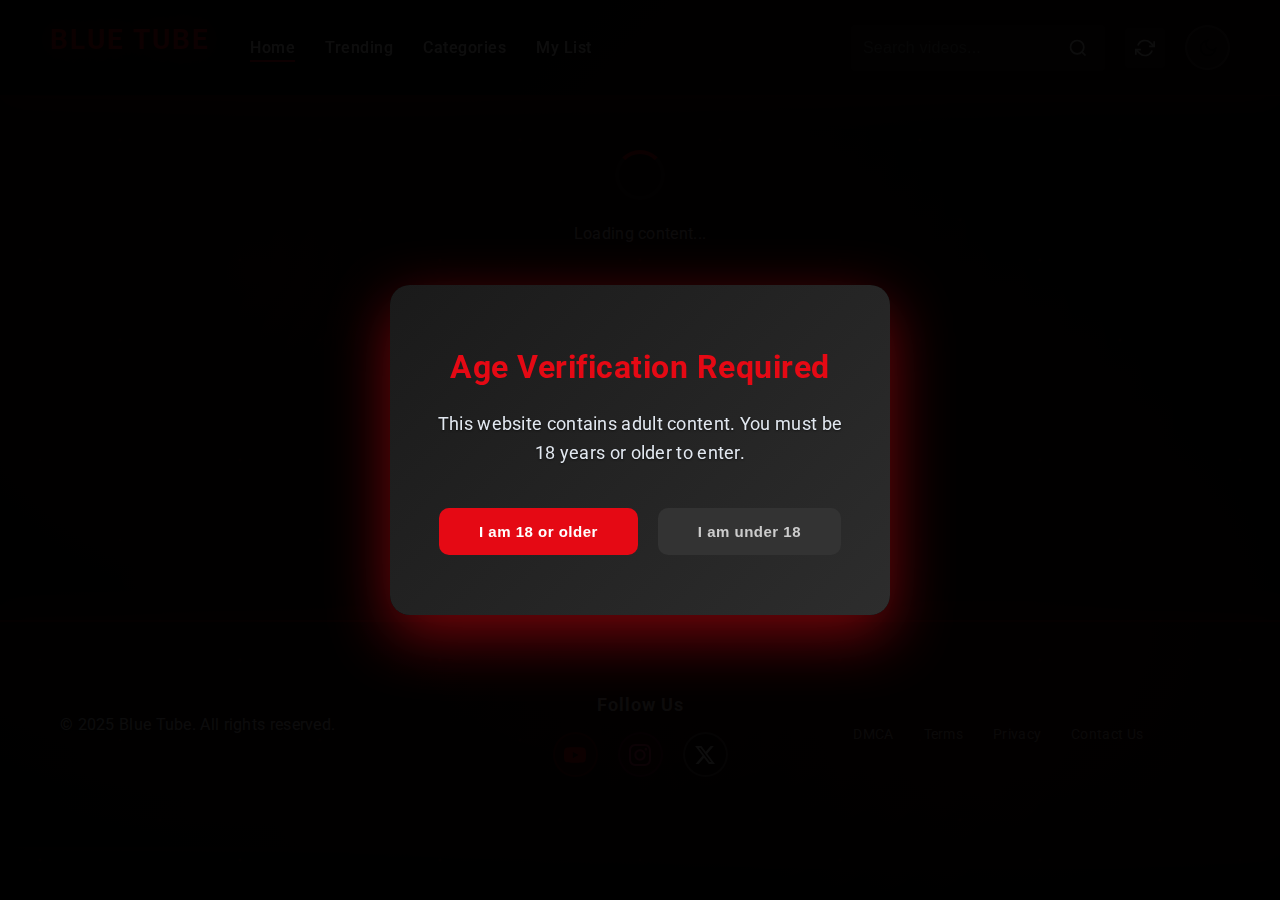
<file: index.html>
<!DOCTYPE html>
<html lang="en">
<head>
    <meta charset="UTF-8">
    <meta name="viewport" content="width=device-width, initial-scale=1.0">
    <title>Blue Tube - Premium Entertainment</title>
    <link rel="stylesheet" href="style.css">
    <link rel="stylesheet" href="theme.css">
    <link rel="preconnect" href="https://fonts.googleapis.com">
    <link rel="preconnect" href="https://fonts.gstatic.com" crossorigin>
    <link href="https://fonts.googleapis.com/css2?family=Roboto:wght@300;400;500;700&display=swap" rel="stylesheet">
</head>
<body>
    <!-- Navigation Bar -->
    <nav class="navbar">
        <div class="nav-container">
            <div class="nav-left">
                <h1 class="logo">BLUE TUBE</h1>
                <ul class="nav-menu">
                    <li><a href="index.html" class="active">Home</a></li>
                    <li><a href="trending.html">Trending</a></li>
                    <li><a href="categories.html">Categories</a></li>
                    <li><a href="mylist.html">My List</a></li>
                </ul>
            </div>
            <div class="nav-right">
                <div class="search-box">
                    <input type="text" id="searchInput" placeholder="Search videos...">
                    <button id="searchBtn">
                        <svg width="20" height="20" viewBox="0 0 24 24" fill="none" stroke="currentColor" stroke-width="2">
                            <circle cx="11" cy="11" r="8"></circle>
                            <path d="m21 21-4.35-4.35"></path>
                        </svg>
                    </button>
                </div>
                <button class="refresh-btn" id="refreshBtn">
                    <svg width="20" height="20" viewBox="0 0 24 24" fill="none" stroke="currentColor" stroke-width="2">
                        <polyline points="23 4 23 10 17 10"></polyline>
                        <polyline points="1 20 1 14 7 14"></polyline>
                        <path d="M3.51 9a9 9 0 0 1 14.85-3.36L23 10M1 14l4.64 4.36A9 9 0 0 0 20.49 15"></path>
                    </svg>
                </button>
                <button class="theme-toggle-btn" id="themeToggle" title="Toggle Theme">
                    <svg class="sun-icon" width="20" height="20" viewBox="0 0 24 24" fill="none" stroke="currentColor" stroke-width="2">
                        <circle cx="12" cy="12" r="5"></circle>
                        <line x1="12" y1="1" x2="12" y2="3"></line>
                        <line x1="12" y1="21" x2="12" y2="23"></line>
                        <line x1="4.22" y1="4.22" x2="5.64" y2="5.64"></line>
                        <line x1="18.36" y1="18.36" x2="19.78" y2="19.78"></line>
                        <line x1="1" y1="12" x2="3" y2="12"></line>
                        <line x1="21" y1="12" x2="23" y2="12"></line>
                        <line x1="4.22" y1="19.78" x2="5.64" y2="18.36"></line>
                        <line x1="18.36" y1="5.64" x2="19.78" y2="4.22"></line>
                    </svg>
                    <svg class="moon-icon" width="20" height="20" viewBox="0 0 24 24" fill="none" stroke="currentColor" stroke-width="2">
                        <path d="M21 12.79A9 9 0 1 1 11.21 3 7 7 0 0 0 21 12.79z"></path>
                    </svg>
                </button>
            </div>
        </div>
    </nav>

    <!-- Main Content -->
    <main class="main-content">
        <!-- Loading Spinner -->
        <div class="loading" id="loadingSpinner">
            <div class="spinner"></div>
            <p>Loading content...</p>
        </div>

        <!-- Video Rows -->
        <div id="videoContainer">
            <!-- Video rows will be dynamically inserted here -->
        </div>
    </main>

    <!-- Video Modal -->
    <div class="modal" id="videoModal">
        <div class="modal-overlay" id="modalOverlay"></div>
        <div class="modal-content">
            <button class="modal-close" id="modalClose">
                <svg width="24" height="24" viewBox="0 0 24 24" fill="none" stroke="currentColor" stroke-width="2">
                    <line x1="18" y1="6" x2="6" y2="18"></line>
                    <line x1="6" y1="6" x2="18" y2="18"></line>
                </svg>
            </button>
            <div class="modal-video" id="modalVideo">
                <!-- Video iframe will be inserted here -->
            </div>
            <div class="modal-info">
                <h3 class="modal-title" id="modalTitle"></h3>
                <div class="modal-meta">
                    <span class="modal-duration" id="modalDuration"></span>
                    <span class="modal-views" id="modalViews"></span>
                </div>
                <p class="modal-description" id="modalDescription"></p>
            </div>
        </div>
    </div>

    <!-- Age Verification Modal -->
    <div id="ageVerificationModal" class="age-modal">
        <div class="age-modal-content">
            <h2>Age Verification Required</h2>
            <p>This website contains adult content. You must be 18 years or older to enter.</p>
            <div class="age-modal-buttons">
                <button id="ageYesBtn" class="age-btn age-yes">I am 18 or older</button>
                <button id="ageNoBtn" class="age-btn age-no">I am under 18</button>
            </div>
        </div>
    </div>

    <!-- Footer -->
    <footer class="footer">
        <div class="footer-content">
            <div class="footer-section">
                <p>&copy; 2025 Blue Tube. All rights reserved.</p>
            </div>
            
            <div class="footer-section social-media">
                <h4>Follow Us</h4>
                <div class="social-links">
                    <a href="https://www.youtube.com/@draggonestudio" target="_blank" rel="noopener" class="social-icon youtube" title="YouTube">
                        <svg viewBox="0 0 24 24" fill="currentColor">
                            <path d="M23.498 6.186a3.016 3.016 0 0 0-2.122-2.136C19.505 3.545 12 3.545 12 3.545s-7.505 0-9.377.505A3.017 3.017 0 0 0 .502 6.186C0 8.07 0 12 0 12s0 3.93.502 5.814a3.016 3.016 0 0 0 2.122 2.136c1.871.505 9.376.505 9.376.505s7.505 0 9.377-.505a3.015 3.015 0 0 0 2.122-2.136C24 15.93 24 12 24 12s0-3.93-.502-5.814zM9.545 15.568V8.432L15.818 12l-6.273 3.568z"/>
                        </svg>
                    </a>
                    <a href="https://www.instagram.com/draggonestudio/" target="_blank" rel="noopener" class="social-icon instagram" title="Instagram">
                        <svg viewBox="0 0 24 24" fill="currentColor">
                            <path d="M12 2.163c3.204 0 3.584.012 4.85.07 3.252.148 4.771 1.691 4.919 4.919.058 1.265.069 1.645.069 4.849 0 3.205-.012 3.584-.069 4.849-.149 3.225-1.664 4.771-4.919 4.919-1.266.058-1.644.07-4.85.07-3.204 0-3.584-.012-4.849-.07-3.26-.149-4.771-1.699-4.919-4.92-.058-1.265-.07-1.644-.07-4.849 0-3.204.013-3.583.07-4.849.149-3.227 1.664-4.771 4.919-4.919 1.266-.057 1.645-.069 4.849-.069zm0-2.163c-3.259 0-3.667.014-4.947.072-4.358.2-6.78 2.618-6.98 6.98-.059 1.281-.073 1.689-.073 4.948 0 3.259.014 3.668.072 4.948.2 4.358 2.618 6.78 6.98 6.98 1.281.058 1.689.072 4.948.072 3.259 0 3.668-.014 4.948-.072 4.354-.2 6.782-2.618 6.979-6.98.059-1.28.073-1.689.073-4.948 0-3.259-.014-3.667-.072-4.947-.196-4.354-2.617-6.78-6.979-6.98-1.281-.059-1.69-.073-4.949-.073zm0 5.838c-3.403 0-6.162 2.759-6.162 6.162s2.759 6.163 6.162 6.163 6.162-2.759 6.162-6.163c0-3.403-2.759-6.162-6.162-6.162zm0 10.162c-2.209 0-4-1.79-4-4 0-2.209 1.791-4 4-4s4 1.791 4 4c0 2.21-1.791 4-4 4zm6.406-11.845c-.796 0-1.441.645-1.441 1.44s.645 1.44 1.441 1.44c.795 0 1.439-.645 1.439-1.44s-.644-1.44-1.439-1.44z"/>
                        </svg>
                    </a>
                    <a href="https://x.com/DraggoneStudio/" target="_blank" rel="noopener" class="social-icon twitter" title="X (Twitter)">
                        <svg viewBox="0 0 24 24" fill="currentColor">
                            <path d="M18.244 2.25h3.308l-7.227 8.26 8.502 11.24H16.17l-5.214-6.817L4.99 21.75H1.68l7.73-8.835L1.254 2.25H8.08l4.713 6.231zm-1.161 17.52h1.833L7.084 4.126H5.117z"/>
                        </svg>
                    </a>
                </div>
            </div>
            
            <div class="footer-section">
                <div class="footer-links">
                    <a href="#" id="dmcaLink">DMCA</a>
                    <a href="#" id="termsLink">Terms</a>
                    <a href="#" id="privacyLink">Privacy</a>
                    <a href="contact.html">Contact Us</a>
                </div>
            </div>
        </div>
    </footer>

    <!-- DMCA Modal -->
    <div id="dmcaModal" class="info-modal">
        <div class="info-modal-content">
            <span class="info-modal-close">&times;</span>
            <h2>DMCA - Information</h2>
            <div class="info-modal-text">
                <p>Pursuant to Title 17, Section 512(c)(2) of the United States Code, if you believe that any of your copyrighted material is being infringed on the Website, we have designated an agent to receive notifications of claimed copyright infringement.</p>
                <p>Notifications should be e-mailed with Subject 'DMCA' or use Contact Form to notifications.</p>
                <p>All notifications not relevant to us or ineffective under the law will receive no response or action thereupon. Pursuant to Title 17, Section 512(c)(3) of the United States Code, an effective notification of claimed infringement must be a written communication to our agent that includes substantially the following:</p>
                <ul>
                    <li>Identification of the copyrighted work that is believed to be infringed. Please describe the work and, where possible, include a copy or the location (e.g., a URL) of an authorized version of the work</li>
                    <li>Identification of the material that is believed to be infringing and its location. Please describe the material and provide a URL or any other pertinent information that will allow us to locate the material on the Website</li>
                    <li>Information that will allow us to contact you, including your address, telephone number and, if available, your e-mail address</li>
                    <li>A statement that you have a good faith belief that the use of the material complained of is not authorized by you, your agent or the law</li>
                    <li>A statement that the information in the notification is accurate and that under penalty of perjury that you are the owner or are authorized to act on behalf of the owner of the work that is allegedly infringed</li>
                    <li>A physical or electronic signature from the copyright holder or an authorized representative</li>
                </ul>
            </div>
        </div>
    </div>

    <!-- Terms & Conditions Modal -->
    <div id="termsModal" class="info-modal">
        <div class="info-modal-content">
            <span class="info-modal-close">&times;</span>
            <h2>Terms & Conditions</h2>
            <div class="info-modal-text">
                <p>These Terms and Conditions constitute a binding agreement between you and the operators of this Website (hereinafter "Website", "We" or "Us") regarding your use of The Website and all other services provided by The Website.</p>
                <p>Please read the Terms & Conditions carefully. Prior to accessing or using the Website, you must agree to ALL of the conditions in these Terms & Conditions and agree to be bound by the Terms & Conditions. If you do not agree to any provision of the Terms & Conditions, you should not use the Service.</p>
                <h3>1. Age of Majority</h3>
                <p>You represent and warrant you are at least 18 or 21 years of age, depending on the age of majority in your jurisdiction, and that you have the legal capacity to enter into this Agreement. If you are not at least 18 or 21 years of age, depending on the age of majority in your jurisdiction, you must exit the Website immediately and may not use or access the Website or print or download any Materials from them.</p>
                <h3>2. Provision and Modification of the Service</h3>
                <p>You may, in accordance with the Terms, view content provided through the Service and, to the extent permitted by the Website, download content or portions of content provided by the Service, to a single personal computer or other storage device. You may not otherwise copy, distribute, or perform the content of the Service, or create derivative works using that content.</p>
                <h3>3. Access to, Limited License, and Interference with Website</h3>
                <p>To access the Website or some of the resources it has to offer, you may be asked to provide certain registration details or other information. It is a condition of your use of this Website that all information you provide will be correct, current, and complete.</p>
                <h3>4. Your Conduct and Your Use of the Service</h3>
                <p>The Website Service and all of its components are intended only for adults who may legally access and use them. The Service provides access to sexually explicit material.</p>
                <h3>5. Copyright</h3>
                <p>The Website respects the intellectual property rights of others. We prohibit users from uploading, posting or otherwise transmitting materials that violate the intellectual property rights of others.</p>
                <h3>6. Privacy</h3>
                <p>As a condition of using the Service, you agree to the terms of the most recent version the Website's Privacy Policy.</p>
                <h3>7. Disclaimer of Warranties</h3>
                <p>You expressly understand and agree that your use of the service is at your sole risk. The service is provided on an "AS IS" and "AS AVAILABLE" basis.</p>
                <h3>8. Limitation of Liability</h3>
                <p>You expressly understand and agree that the Website shall not be liable for any direct, indirect, incidental, special, consequential or exemplary damages.</p>
                <h3>9. Indemnification</h3>
                <p>You agree to hold harmless and indemnify the Website, and its subsidiaries, affiliates, officers, agents, and employees from and against any third-party claim arising from or in any way related to your use of the Service.</p>
            </div>
        </div>
    </div>

    <!-- Privacy Policy Modal -->
    <div id="privacyModal" class="info-modal">
        <div class="info-modal-content">
            <span class="info-modal-close">&times;</span>
            <h2>Privacy Policy</h2>
            <div class="info-modal-text">
                <p><strong>Last Updated: May 24, 2018</strong></p>
                
                <h3>Introduction</h3>
                <p>Please read this privacy policy carefully, as your access to our Website signifies that you have read, understand and agree with all terms of this privacy policy. If you do not agree with any part of this privacy policy or our terms, please do not access or continue to use our Website or submit your personal data. We respect your privacy and we are committed to protecting your personal information.</p>
                <p>If you have any questions about our privacy, please contact us directly via contact form.</p>
                
                <h3>Information We Collect</h3>
                <p>We collect, process and store personal data to the extent that it is necessary to provide users with our service. This privacy policy applies to information that we collect:</p>
                <ul>
                    <li>On this Website</li>
                    <li>In e-mails, messages and other communications between you and this Website</li>
                    <li>When you interact with our advertising on third-party websites and networks</li>
                </ul>
                
                <h3>Personal Information that We Collect</h3>
                <p><strong>Members:</strong> Users who interact with us through registration. Members need to provide us with a valid e-mail address and username.</p>
                <p><strong>Browsers:</strong> Users who are not registered. We collect only Browser data through cookies, Google Analytics, IP Addresses and Referral URLs.</p>
                
                <h3>How We Collect Information</h3>
                <p><strong>Passive Collection:</strong> We use cookies to collect information about you to improve your experience on the Site.</p>
                <p><strong>Active Collection:</strong> We collect your information when you fill in registration forms to gain Membership on our Site.</p>
                
                <h3>How We Use Your Personal Data</h3>
                <p>We use your personal data for:</p>
                <ul>
                    <li>Provision of services and customer management</li>
                    <li>Configure content and analytics</li>
                    <li>Functionality and security</li>
                    <li>Compliance with legal obligations</li>
                </ul>
                
                <h3>Your Rights</h3>
                <p>You have the right to:</p>
                <ul>
                    <li>Access your personal information</li>
                    <li>Correct inaccurate personal information</li>
                    <li>Delete your personal information</li>
                    <li>Object to the use of your personal information</li>
                </ul>
                
                <h3>Data Protection</h3>
                <p>We take security measures to protect your Personal Data from disclosure and unauthorized access. Only authorized employees can access Personal Information for authorized business functions.</p>
                
                <h3>Policy Towards Minors</h3>
                <p>Our Website is not directed to persons under the age of 18 and we do not knowingly collect Personal Information from minors.</p>
                
                <h3>Contact Information</h3>
                <p>If you have any questions about this privacy policy, please contact us through our contact form.</p>
            </div>
        </div>
    </div>

    <!-- 2257 Statement Modal -->
    <div id="statement2257Modal" class="info-modal">
        <div class="info-modal-content">
            <span class="info-modal-close">&times;</span>
            <h2>18 USC 2257 Statement</h2>
            <div class="info-modal-text">
                <p>All models, actors, actresses and other persons that appear in any visual depiction of actual sexually explicit conduct appearing or otherwise contained in this Website were over the age of eighteen years at the time of the creation of such depictions.</p>
                
                <p>All other visual depictions displayed on this Website are exempt from the provision of 18 USC 2257 Statement and 28 C.F.R. 75 because said visual depictions do not consist of depictions of conduct as specifically listed in 18 USC 2257 Statement (2) (A) through (D), but are merely depictions of non-sexually explicit nudity, or are depictions of simulated sexual conduct, or are otherwise exempt because the visual depictions were created prior to July 3, 1995.</p>
                
                <p>With respect to all visual depictions displayed on this website, whether of actual sexually explicit conduct, simulated sexual content or otherwise, all persons in said visual depictions were at least 18 years of age when said visual depictions were created.</p>
                
                <p>The owners and operators of this Website are not the primary producer (as that term is defined in 18 USC 2257 Statement) of any of the visual content contained in the Website.</p>
                
                <p><strong>Please use Contact Form to report abuse about inappropriate content.</strong></p>
            </div>
        </div>
    </div>

    <!-- Parental Controls Modal -->
    <div id="parentalModal" class="info-modal">
        <div class="info-modal-content">
            <span class="info-modal-close">&times;</span>
            <h2>Parental Controls</h2>
            <div class="info-modal-text">
                <p><strong>Blue Tube is an adults-only website.</strong></p>
                <p>As is clearly outlined in our Terms, access to our website is strictly limited to those of legal age only. In order to use our website or access any services provided by the Company, a User must have attained the age of majority in a User's jurisdiction. We also specifically disclaim any responsibility or liability for any misrepresentations regarding a User's age.</p>
                
                <p>Users should also implement parental control protections (PC hardware, software, or filtering services), to help limit minors' access to harmful material. We have a zero tolerance policy for pornographic material involving minors and regarding pedophiles or any pedophilic activity.</p>
                
                <h3>We Collaborate With:</h3>
                <ul>
                    <li><strong>ASACP</strong> - a non-profit organization dedicated to online child protection, battling child exploitation through its CE Reporting Tipline</li>
                    <li><strong>Revenge Porn Helpline</strong> - a UK service supporting adults experiencing intimate image abuse</li>
                </ul>
                
                <p>As a parent, you are the most effective gatekeeper in preventing age-restricted content from being displayed to your children or wards. We recommend that you implement parental control protections.</p>
                
                <h3>Important Tools to Protect Children:</h3>
                
                <h4>1. Safe Search Mode in Search Engines</h4>
                <ul>
                    <li><strong>Google SafeSearch</strong> - Block adult content in search results</li>
                    <li><strong>Yahoo SafeSearch</strong> - Filter explicit content</li>
                    <li><strong>Microsoft SafeSearch</strong> - Block unwanted results in Bing</li>
                    <li><strong>Yandex Family Search</strong> - Exclude unwanted content</li>
                </ul>
                
                <h4>2. Built-in Parental Controls on Operating Systems</h4>
                <ul>
                    <li><strong>Apple (iOS)</strong> - iPhone, iPad, Mac parental controls</li>
                    <li><strong>Android</strong> - Google Safety Centre protection</li>
                    <li><strong>Microsoft Windows 10</strong> - Family options and controls</li>
                    <li><strong>Amazon Kids+</strong> - Comprehensive parental controls</li>
                </ul>
                
                <h4>3. Dedicated Parental Control Software</h4>
                <ul>
                    <li>Qustodio</li>
                    <li>Net Nanny</li>
                    <li>Norton Family</li>
                    <li>Mobicip</li>
                    <li>SentryPC</li>
                    <li>Bark</li>
                </ul>
            </div>
        </div>
    </div>

    <!-- EU DSA Modal -->
    <div id="dsaModal" class="info-modal">
        <div class="info-modal-content">
            <span class="info-modal-close">&times;</span>
            <h2>EU Digital Services Act (DSA)</h2>
            <div class="info-modal-text">
                <h3>1. Average Monthly Active Recipients (Article 24(2))</h3>
                <p>Under Article 24(2) of the DSA, providers are required to publish information on the average monthly active recipients of their service (the AMARS) in the European Union.</p>
                <p>We have calculated the average monthly active recipients of our platform in the European Union. Today we have <strong>1500M AMARS</strong>, calculated as an average over the period of the past six months.</p>
                
                <h3>2. Recommendation System (Article 27(1))</h3>
                <p>Under Article 27(1) of the DSA, we are providing you with information regarding our recommendation system:</p>
                <ul>
                    <li>Clicks, views, likes/dislikes, page view history</li>
                    <li>Frequency of site visits</li>
                    <li>Comments (if applicable/available)</li>
                    <li>Type/URL of the visiting page</li>
                    <li>Page orientation</li>
                    <li>Selected country and language</li>
                    <li>Depersonalized user data (behavioral metrics when granted permission)</li>
                    <li>Tags and categories of the visiting page</li>
                </ul>
                
                <p>To influence the parameters and change the way our recommendation system works, you can simply take various actions on our website as described above, which will affect the content we may recommend to you.</p>
                
                <p><strong>Related Videos Feature:</strong> We use a content linking system designed to show content that was categorized as likely related to the content you are currently viewing. If a particular combination of content is viewed by many users, then that content becomes categorized as related.</p>
                
                <h3>3. Terms and Conditions Updates (Article 14(2))</h3>
                <p>Under Article 14(2) of the DSA, we are informing you regarding the changes and updates made to our Terms and Conditions of Use.</p>
            </div>
        </div>
    </div>

    <!-- Cookies Policy Modal -->
    <div id="cookiesModal" class="info-modal">
        <div class="info-modal-content">
            <span class="info-modal-close">&times;</span>
            <h2>Cookies Policy</h2>
            <div class="info-modal-text">
                <p>Cookies are text files that are placed by the browser in the memory of a user's device when our website is visited. Our website uses session cookies and persistent cookies:</p>
                
                <h3>Session Cookies</h3>
                <p>Session cookies expire at the end of a browser session. They only enable us to collect and connect the user's actions during the particular browser session and are deleted when the browser is closed or the user logs off.</p>
                
                <h3>Persistent Cookies</h3>
                <p>Persistent cookies survive a browser session and are stored for a predefined period of time. We are using persistent cookies with the following information and for the following purposes:</p>
                <ul>
                    <li>Identifying a registered user</li>
                    <li>Keeping some search preferences</li>
                    <li>Keeping the likes of unregistered users</li>
                    <li>Saving the video player's preferences</li>
                    <li>Displaying the advertisements</li>
                    <li>Keeping statistics regarding the speed loading of the pages</li>
                </ul>
                
                <h3>Managing Cookies</h3>
                <p>The user can disable the cookie function in his browser options. If cookies are disabled the user might not be able to use all the functions and services of the Website.</p>
                
                <h3>Third-Party Cookies</h3>
                <p>Some content or applications, including advertisements, on the Website are served by third parties, including analytics or advertising companies, ad network and servers, content providers and application providers. These third parties may use cookies alone or in conjunction with web beacons or other tracking technologies to collect information about you when you use our Website over which we have no control.</p>
            </div>
        </div>
    </div>

    <script src="theme.js"></script>
    <script src="script.js"></script>
    
    <!-- Fallback script to handle loading issues -->
    <script>
        // Ensure DOM is fully loaded
        if (document.readyState === 'loading') {
            document.addEventListener('DOMContentLoaded', function() {
                // Additional initialization if needed
                console.log('Page fully loaded');
            });
        } else {
            // Additional initialization if needed
            console.log('Page already loaded');
        }
    </script>
</body>
</html>
</file>
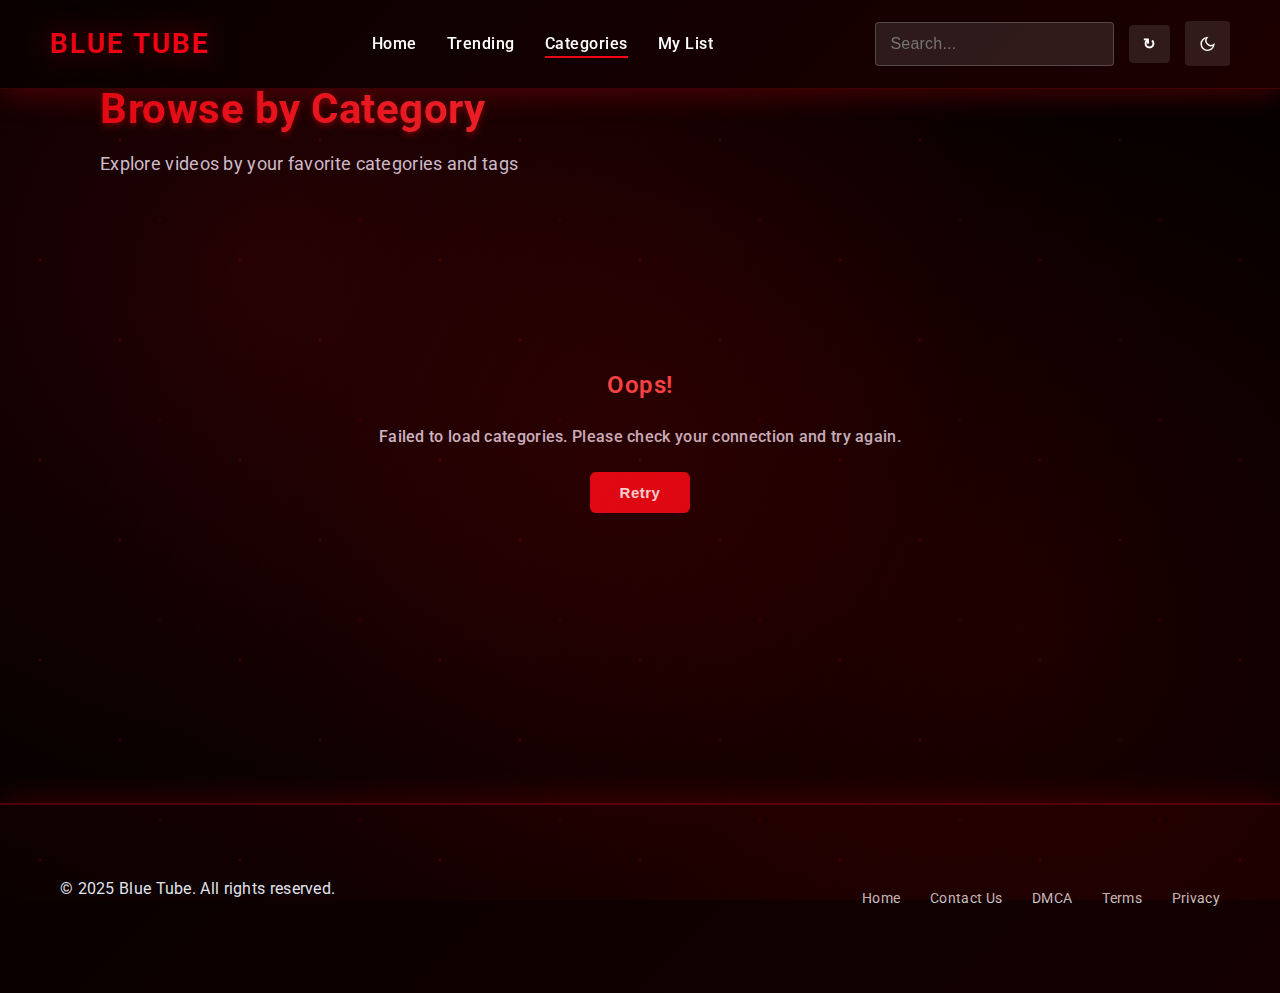
<file: categories.html>
<!DOCTYPE html>
<html lang="en">
<head>
    <meta charset="UTF-8">
    <meta name="viewport" content="width=device-width, initial-scale=1.0">
    <title>Categories - Blue Tube</title>
    <link rel="stylesheet" href="style.css">
    <link rel="stylesheet" href="theme.css">
    <link href="https://fonts.googleapis.com/css2?family=Roboto:wght@300;400;500;700&display=swap" rel="stylesheet">
</head>
<body>
    <!-- Navigation Bar -->
    <nav class="navbar">
        <div class="nav-container">
            <a href="index.html" class="logo">BLUE TUBE</a>
            <ul class="nav-menu">
                <li><a href="index.html">Home</a></li>
                <li><a href="trending.html">Trending</a></li>
                <li><a href="categories.html" class="active">Categories</a></li>
                <li><a href="mylist.html">My List</a></li>
            </ul>
            <div class="nav-actions">
                <input type="text" id="searchInput" placeholder="Search...">
                <button id="refreshBtn" title="Refresh">↻</button>
                <button class="theme-toggle-btn" id="themeToggle" title="Toggle Theme">
                    <svg class="sun-icon" width="20" height="20" viewBox="0 0 24 24" fill="none" stroke="currentColor" stroke-width="2">
                        <circle cx="12" cy="12" r="5"></circle>
                        <line x1="12" y1="1" x2="12" y2="3"></line>
                        <line x1="12" y1="21" x2="12" y2="23"></line>
                        <line x1="4.22" y1="4.22" x2="5.64" y2="5.64"></line>
                        <line x1="18.36" y1="18.36" x2="19.78" y2="19.78"></line>
                        <line x1="1" y1="12" x2="3" y2="12"></line>
                        <line x1="21" y1="12" x2="23" y2="12"></line>
                        <line x1="4.22" y1="19.78" x2="5.64" y2="18.36"></line>
                        <line x1="18.36" y1="5.64" x2="19.78" y2="4.22"></line>
                    </svg>
                    <svg class="moon-icon" width="20" height="20" viewBox="0 0 24 24" fill="none" stroke="currentColor" stroke-width="2">
                        <path d="M21 12.79A9 9 0 1 1 11.21 3 7 7 0 0 0 21 12.79z"></path>
                    </svg>
                </button>
            </div>
        </div>
    </nav>

    <!-- Main Content -->
    <main class="main-content" style="padding-top: 80px;">
        <div class="container">
            <h1 class="page-title">Browse by Category</h1>
            <p class="page-subtitle">Explore videos by your favorite categories and tags</p>

            <!-- Loading State -->
            <div id="loadingState" class="loading-container">
                <div class="loading-spinner"></div>
                <p>Loading categories...</p>
            </div>

            <!-- Categories Grid -->
            <div id="categoriesGrid" class="categories-grid" style="display: none;"></div>

            <!-- Selected Category Videos -->
            <div id="categoryVideosSection" style="display: none;">
                <div class="section-header">
                    <h2 id="categoryTitle">Category Videos</h2>
                    <button id="backToCategories" class="btn-secondary">← Back to Categories</button>
                </div>
                <div id="categoryVideos" class="video-row"></div>
                <div id="noVideosMessage" class="no-videos" style="display: none;">
                    <p>No videos found in this category</p>
                </div>
            </div>
        </div>
    </main>

    <!-- Video Modal -->
    <div id="videoModal" class="modal">
        <div class="modal-content">
            <button class="modal-close">&times;</button>
            <div class="modal-video" id="modalVideo"></div>
            <div class="modal-info">
                <h2 id="modalTitle">Video Title</h2>
                <div class="modal-meta">
                    <span id="modalDuration">0:00</span>
                    <span id="modalViews">0 views</span>
                </div>
                <p id="modalDescription">Video description goes here.</p>
                <div class="modal-actions">
                    <button id="addToListBtn" class="btn-primary">+ Add to My List</button>
                </div>
            </div>
        </div>
    </div>

    <!-- Footer -->
    <footer class="footer">
        <div class="footer-content">
            <p>&copy; 2025 Blue Tube. All rights reserved.</p>
            <div class="footer-links">
                <a href="index.html">Home</a>
                <a href="contact.html">Contact Us</a>
                <a href="index.html#dmcaLink">DMCA</a>
                <a href="index.html#termsLink">Terms</a>
                <a href="index.html#privacyLink">Privacy</a>
            </div>
        </div>
    </footer>

    <script src="theme.js"></script>
    <script src="categories.js"></script>
</body>
</html>
</file>
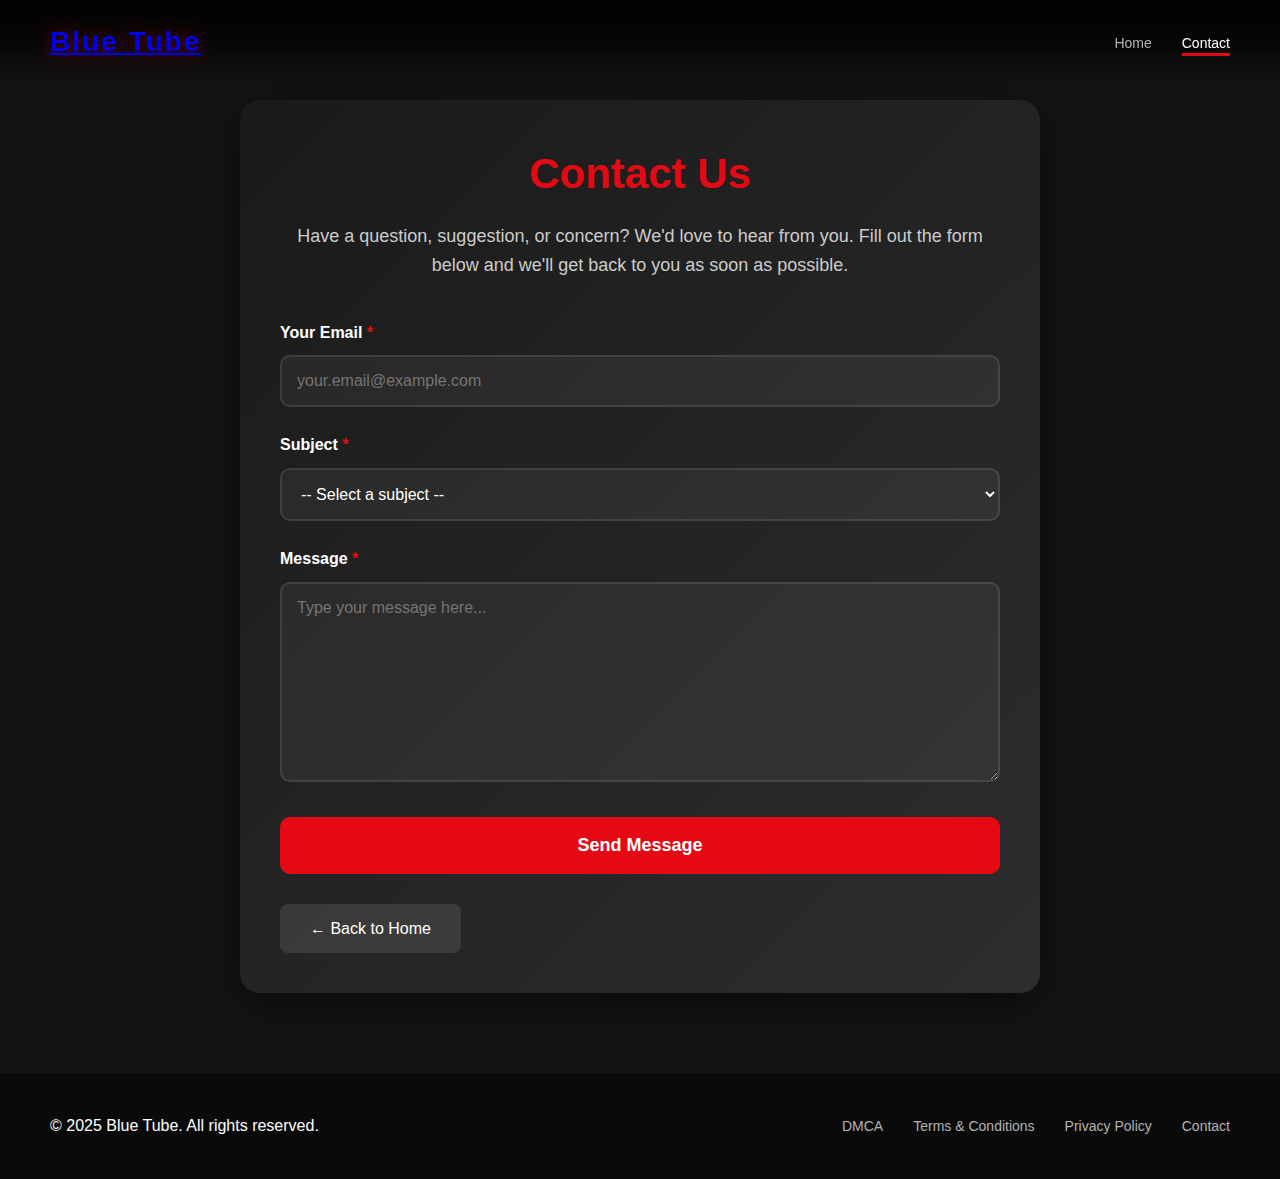
<file: contact.html>
<!DOCTYPE html>
<html lang="en">
<head>
    <meta charset="UTF-8">
    <meta name="viewport" content="width=device-width, initial-scale=1.0">
    <title>Contact Us - Blue Tube</title>
    <link rel="stylesheet" href="style.css">
    <style>
        .contact-container {
            max-width: 800px;
            margin: 100px auto 50px;
            padding: 40px;
            background: linear-gradient(135deg, #1a1a1a 0%, #2d2d2d 100%);
            border-radius: 20px;
            box-shadow: 0 10px 40px rgba(0, 0, 0, 0.5);
        }

        .contact-header {
            text-align: center;
            margin-bottom: 40px;
        }

        .contact-header h1 {
            font-size: 42px;
            color: var(--netflix-red);
            margin-bottom: 15px;
            font-weight: 700;
        }

        .contact-header p {
            font-size: 18px;
            color: #ccc;
            line-height: 1.6;
        }

        .contact-form {
            display: flex;
            flex-direction: column;
            gap: 25px;
        }

        .form-group {
            display: flex;
            flex-direction: column;
        }

        .form-group label {
            font-size: 16px;
            color: #fff;
            margin-bottom: 10px;
            font-weight: 600;
        }

        .form-group input,
        .form-group select,
        .form-group textarea {
            padding: 15px;
            font-size: 16px;
            background: rgba(255, 255, 255, 0.05);
            border: 2px solid rgba(255, 255, 255, 0.1);
            border-radius: 10px;
            color: #fff;
            transition: all 0.3s ease;
        }

        .form-group input:focus,
        .form-group select:focus,
        .form-group textarea:focus {
            outline: none;
            border-color: var(--netflix-red);
            background: rgba(255, 255, 255, 0.08);
        }

        .form-group textarea {
            min-height: 200px;
            resize: vertical;
            font-family: inherit;
        }

        .form-group select {
            cursor: pointer;
        }

        .submit-btn {
            padding: 18px 40px;
            font-size: 18px;
            font-weight: 600;
            background: var(--netflix-red);
            color: white;
            border: none;
            border-radius: 10px;
            cursor: pointer;
            transition: all 0.3s ease;
            margin-top: 10px;
        }

        .submit-btn:hover {
            background: #c00;
            transform: translateY(-2px);
            box-shadow: 0 10px 20px rgba(229, 9, 20, 0.4);
        }

        .submit-btn:disabled {
            background: #666;
            cursor: not-allowed;
            transform: none;
        }

        .success-message,
        .error-message {
            padding: 20px;
            border-radius: 10px;
            margin-bottom: 20px;
            text-align: center;
            font-size: 16px;
            display: none;
        }

        .success-message {
            background: rgba(0, 255, 0, 0.1);
            border: 2px solid rgba(0, 255, 0, 0.3);
            color: #0f0;
        }

        .error-message {
            background: rgba(255, 0, 0, 0.1);
            border: 2px solid rgba(255, 0, 0, 0.3);
            color: #f44;
        }

        .required {
            color: var(--netflix-red);
        }

        .back-home {
            display: inline-block;
            margin-top: 30px;
            padding: 12px 30px;
            background: rgba(255, 255, 255, 0.1);
            color: #fff;
            text-decoration: none;
            border-radius: 8px;
            transition: all 0.3s ease;
        }

        .back-home:hover {
            background: rgba(255, 255, 255, 0.2);
            transform: translateX(-5px);
        }

        @media (max-width: 768px) {
            .contact-container {
                margin: 80px 20px 30px;
                padding: 30px 20px;
            }

            .contact-header h1 {
                font-size: 32px;
            }
        }
    </style>
</head>
<body>
    <!-- Navigation -->
    <nav class="navbar">
        <div class="nav-container">
            <div class="logo">
                <a href="index.html">Blue Tube</a>
            </div>
            <ul class="nav-menu">
                <li><a href="index.html">Home</a></li>
                <li><a href="contact.html" class="active">Contact</a></li>
            </ul>
        </div>
    </nav>

    <!-- Contact Container -->
    <div class="contact-container">
        <div class="contact-header">
            <h1>Contact Us</h1>
            <p>Have a question, suggestion, or concern? We'd love to hear from you. Fill out the form below and we'll get back to you as soon as possible.</p>
        </div>

        <div id="successMessage" class="success-message">
            ✓ Your message has been sent successfully! We'll get back to you soon.
        </div>

        <div id="errorMessage" class="error-message">
            ✗ There was an error sending your message. Please try again.
        </div>

        <form id="contactForm" class="contact-form">
            <div class="form-group">
                <label for="email">Your Email <span class="required">*</span></label>
                <input 
                    type="email" 
                    id="email" 
                    name="email" 
                    placeholder="your.email@example.com"
                    required
                />
            </div>

            <div class="form-group">
                <label for="subject">Subject <span class="required">*</span></label>
                <select id="subject" name="subject" required>
                    <option value="">-- Select a subject --</option>
                    <option value="general">General Inquiry</option>
                    <option value="dmca">DMCA Complaint</option>
                    <option value="support">Technical Support</option>
                    <option value="content">Content Issue</option>
                    <option value="abuse">Report Abuse</option>
                    <option value="feedback">Feedback</option>
                    <option value="other">Other</option>
                </select>
            </div>

            <div class="form-group">
                <label for="message">Message <span class="required">*</span></label>
                <textarea 
                    id="message" 
                    name="message" 
                    placeholder="Type your message here..."
                    required
                ></textarea>
            </div>

            <button type="submit" class="submit-btn" id="submitBtn">
                Send Message
            </button>
        </form>

        <a href="index.html" class="back-home">← Back to Home</a>
    </div>

    <!-- Footer -->
    <footer class="footer">
        <div class="footer-content">
            <p>&copy; 2025 Blue Tube. All rights reserved.</p>
            <div class="footer-links">
                <a href="#" id="dmcaLink">DMCA</a>
                <a href="#" id="termsLink">Terms & Conditions</a>
                <a href="#" id="privacyLink">Privacy Policy</a>
                <a href="contact.html">Contact</a>
            </div>
        </div>
    </footer>

    <script src="contact.js"></script>
</body>
</html>
</file>
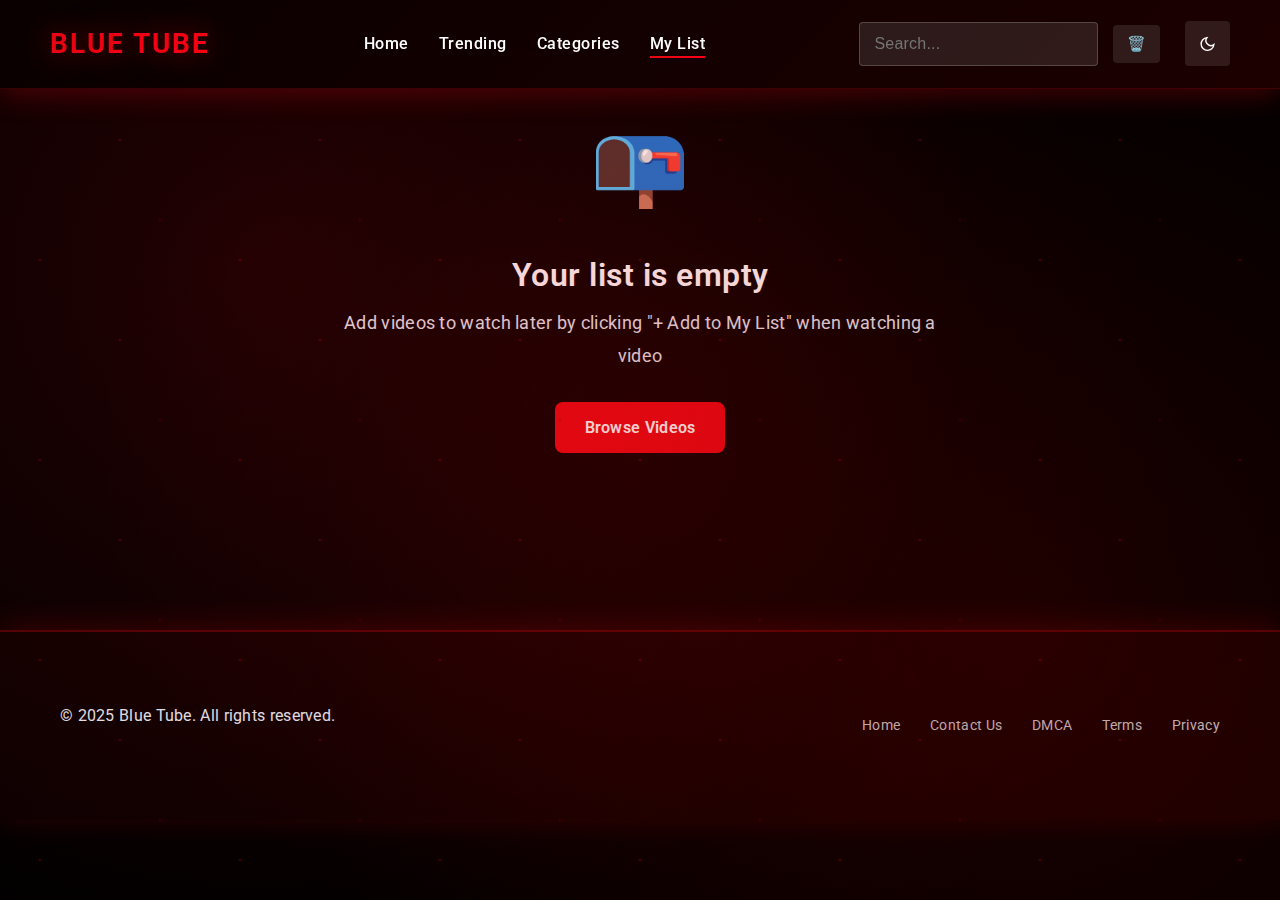
<file: mylist.html>
<!DOCTYPE html>
<html lang="en">
<head>
    <meta charset="UTF-8">
    <meta name="viewport" content="width=device-width, initial-scale=1.0">
    <title>My List - Blue Tube</title>
    <link rel="stylesheet" href="style.css">
    <link rel="stylesheet" href="theme.css">
    <link href="https://fonts.googleapis.com/css2?family=Roboto:wght@300;400;500;700&display=swap" rel="stylesheet">
</head>
<body>
    <!-- Navigation Bar -->
    <nav class="navbar">
        <div class="nav-container">
            <a href="index.html" class="logo">BLUE TUBE</a>
            <ul class="nav-menu">
                <li><a href="index.html">Home</a></li>
                <li><a href="trending.html">Trending</a></li>
                <li><a href="categories.html">Categories</a></li>
                <li><a href="mylist.html" class="active">My List</a></li>
            </ul>
            <div class="nav-actions">
                <input type="text" id="searchInput" placeholder="Search...">
                <button id="clearListBtn" title="Clear All" style="margin-right: 10px;">🗑️</button>
                <button class="theme-toggle-btn" id="themeToggle" title="Toggle Theme">
                    <svg class="sun-icon" width="20" height="20" viewBox="0 0 24 24" fill="none" stroke="currentColor" stroke-width="2">
                        <circle cx="12" cy="12" r="5"></circle>
                        <line x1="12" y1="1" x2="12" y2="3"></line>
                        <line x1="12" y1="21" x2="12" y2="23"></line>
                        <line x1="4.22" y1="4.22" x2="5.64" y2="5.64"></line>
                        <line x1="18.36" y1="18.36" x2="19.78" y2="19.78"></line>
                        <line x1="1" y1="12" x2="3" y2="12"></line>
                        <line x1="21" y1="12" x2="23" y2="12"></line>
                        <line x1="4.22" y1="19.78" x2="5.64" y2="18.36"></line>
                        <line x1="18.36" y1="5.64" x2="19.78" y2="4.22"></line>
                    </svg>
                    <svg class="moon-icon" width="20" height="20" viewBox="0 0 24 24" fill="none" stroke="currentColor" stroke-width="2">
                        <path d="M21 12.79A9 9 0 1 1 11.21 3 7 7 0 0 0 21 12.79z"></path>
                    </svg>
                </button>
            </div>
        </div>
    </nav>

    <!-- Main Content -->
    <main class="main-content">
        <div class="container">
            <!-- Empty State -->
            <div id="emptyState" class="empty-state" style="display: none;">
                <div class="empty-icon">📭</div>
                <h2>Your list is empty</h2>
                <p>Add videos to watch later by clicking "+ Add to My List" when watching a video</p>
                <a href="index.html" class="btn-primary">Browse Videos</a>
            </div>

            <!-- My List Videos -->
            <div id="myListSection" style="display: none;">
                <div class="section-header">
                    <h2 class="section-title">Saved Videos (<span id="videoCount">0</span>)</h2>
                    <button id="sortBtn" class="btn-secondary">Sort: Recently Added ▼</button>
                </div>
                <div id="myListVideos" class="video-row"></div>
            </div>
        </div>
    </main>

    <!-- Video Modal -->
    <div id="videoModal" class="modal">
        <div class="modal-content">
            <button class="modal-close">&times;</button>
            <div class="modal-video" id="modalVideo"></div>
            <div class="modal-info">
                <h2 id="modalTitle">Video Title</h2>
                <div class="modal-meta">
                    <span id="modalDuration">0:00</span>
                    <span id="modalViews">0 views</span>
                </div>
                <p id="modalDescription">Video description goes here.</p>
                <div class="modal-actions">
                    <button id="removeFromListBtn" class="btn-danger">Remove from My List</button>
                </div>
            </div>
        </div>
    </div>

    <!-- Confirmation Modal -->
    <div id="confirmModal" class="modal">
        <div class="modal-content" style="max-width: 400px;">
            <h2>Clear My List?</h2>
            <p>Are you sure you want to remove all videos from your list?</p>
            <div class="modal-actions" style="justify-content: flex-end; gap: 10px;">
                <button id="cancelClearBtn" class="btn-secondary">Cancel</button>
                <button id="confirmClearBtn" class="btn-danger">Clear All</button>
            </div>
        </div>
    </div>

    <!-- Footer -->
    <footer class="footer">
        <div class="footer-content">
            <p>&copy; 2025 Blue Tube. All rights reserved.</p>
            <div class="footer-links">
                <a href="index.html">Home</a>
                <a href="contact.html">Contact Us</a>
                <a href="index.html#dmcaLink">DMCA</a>
                <a href="index.html#termsLink">Terms</a>
                <a href="index.html#privacyLink">Privacy</a>
            </div>
        </div>
    </footer>

    <script src="theme.js"></script>
    <script src="mylist.js"></script>
</body>
</html>
</file>
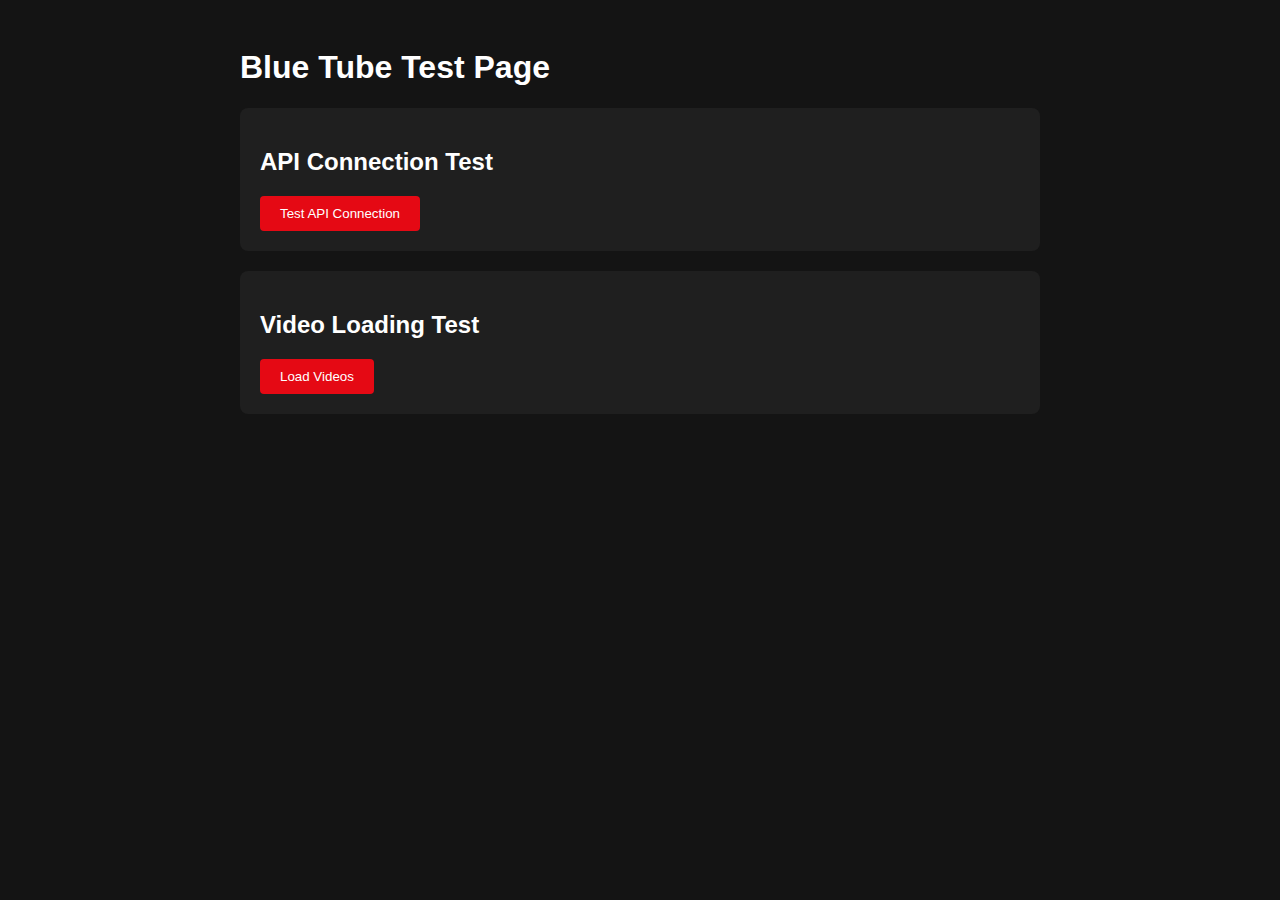
<file: test.html>
<!DOCTYPE html>
<html lang="en">
<head>
    <meta charset="UTF-8">
    <meta name="viewport" content="width=device-width, initial-scale=1.0">
    <title>Test Page</title>
    <style>
        body {
            font-family: Arial, sans-serif;
            background-color: #141414;
            color: white;
            padding: 20px;
        }
        .container {
            max-width: 800px;
            margin: 0 auto;
        }
        .test-card {
            background: #1f1f1f;
            border-radius: 8px;
            padding: 20px;
            margin: 20px 0;
        }
        button {
            background: #e50914;
            color: white;
            border: none;
            padding: 10px 20px;
            border-radius: 4px;
            cursor: pointer;
        }
        button:hover {
            background: #f40612;
        }
    </style>
</head>
<body>
    <div class="container">
        <h1>Blue Tube Test Page</h1>
        
        <div class="test-card">
            <h2>API Connection Test</h2>
            <button id="testApi">Test API Connection</button>
            <div id="apiResult"></div>
        </div>
        
        <div class="test-card">
            <h2>Video Loading Test</h2>
            <button id="loadVideos">Load Videos</button>
            <div id="videoResult"></div>
        </div>
    </div>

    <script>
        document.getElementById('testApi').addEventListener('click', async () => {
            const resultDiv = document.getElementById('apiResult');
            try {
                resultDiv.innerHTML = '<p>Testing API connection...</p>';
                const response = await fetch('http://localhost:5000/api/status');
                const data = await response.json();
                resultDiv.innerHTML = `
                    <p><strong>API Status:</strong> ${data.status}</p>
                    <p><strong>Cached Videos:</strong> ${data.cached_videos}</p>
                    <p><strong>Database Videos:</strong> ${data.total_videos_in_database}</p>
                    <p><strong>Cache Valid:</strong> ${data.cache_valid}</p>
                `;
            } catch (error) {
                resultDiv.innerHTML = `<p style="color: red;">Error: ${error.message}</p>`;
                console.error('API Test Error:', error);
            }
        });

        document.getElementById('loadVideos').addEventListener('click', async () => {
            const resultDiv = document.getElementById('videoResult');
            try {
                resultDiv.innerHTML = '<p>Loading videos...</p>';
                const response = await fetch('http://localhost:5000/api/videos?per_page=12');
                const data = await response.json();
                if (data.success && data.videos) {
                    resultDiv.innerHTML = `
                        <p><strong>Loaded ${data.videos.length} videos</strong></p>
                        <div>
                            ${data.videos.slice(0, 3).map(video => `
                                <div style="margin: 10px 0; padding: 10px; background: #2a2a2a; border-radius: 4px;">
                                    <h4>${video.title}</h4>
                                    <p>Duration: ${video.duration} | Views: ${video.views}</p>
                                </div>
                            `).join('')}
                        </div>
                    `;
                } else {
                    resultDiv.innerHTML = '<p>No videos found</p>';
                }
            } catch (error) {
                resultDiv.innerHTML = `<p style="color: red;">Error: ${error.message}</p>`;
                console.error('Video Load Error:', error);
            }
        });
    </script>
</body>
</html>
</file>
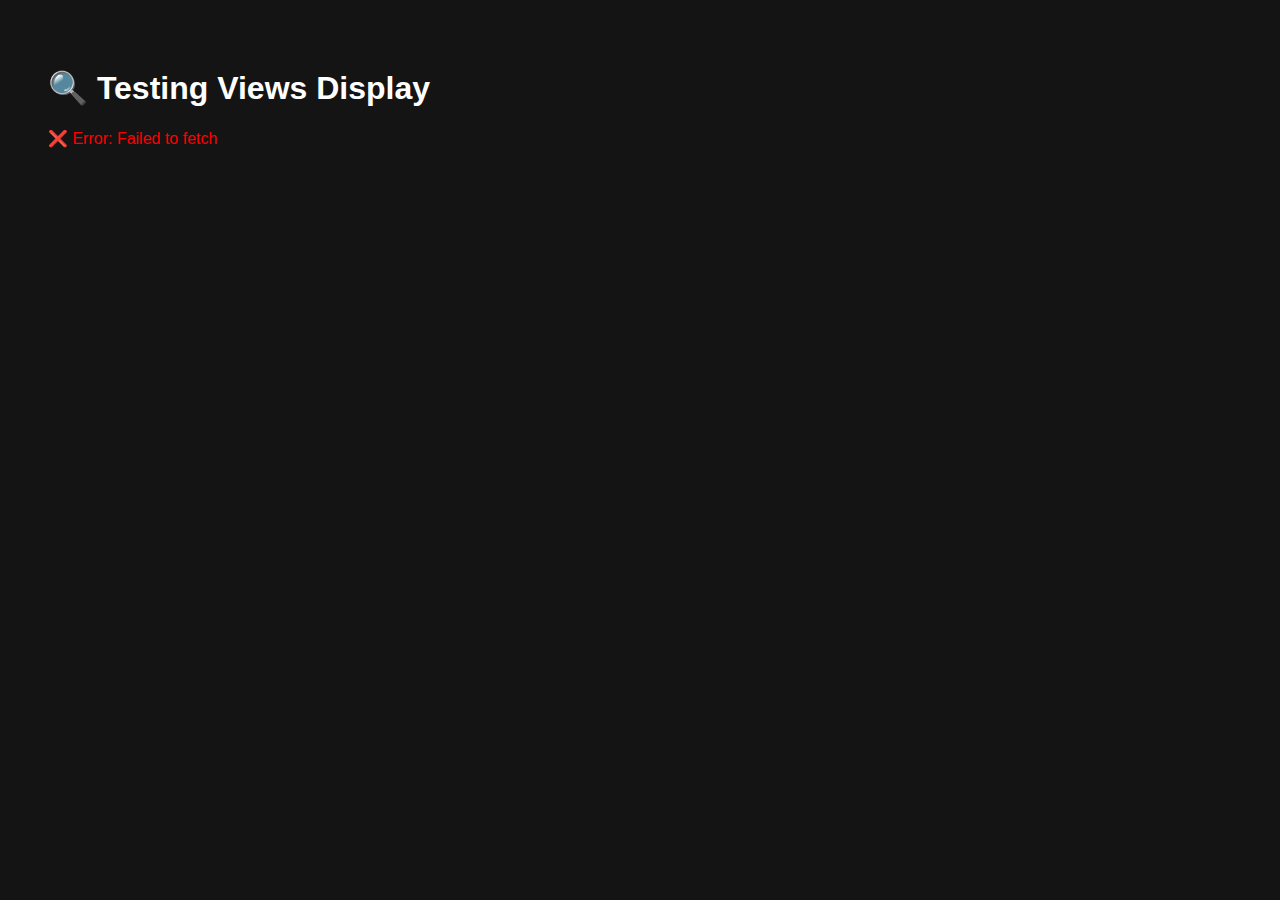
<file: test_views.html>
<!DOCTYPE html>
<html lang="en">
<head>
    <meta charset="UTF-8">
    <meta name="viewport" content="width=device-width, initial-scale=1.0">
    <title>Test Views Display</title>
    <style>
        body {
            font-family: Arial, sans-serif;
            background: #141414;
            color: white;
            padding: 40px;
        }
        .video-card {
            background: #1f1f1f;
            padding: 20px;
            margin: 10px 0;
            border-radius: 8px;
        }
        .views {
            color: #4CAF50;
            font-weight: bold;
            font-size: 18px;
        }
    </style>
</head>
<body>
    <h1>🔍 Testing Views Display</h1>
    <div id="results"></div>

    <script>
        async function testViews() {
            const resultsDiv = document.getElementById('results');
            resultsDiv.innerHTML = '<p>Loading...</p>';
            
            try {
                const response = await fetch('http://localhost:5000/api/videos?per_page=10');
                const data = await response.json();
                
                if (data.success && data.videos) {
                    let html = `<h2>✅ API Working - ${data.videos.length} videos loaded</h2>`;
                    
                    data.videos.forEach((video, i) => {
                        html += `
                            <div class="video-card">
                                <h3>${i+1}. ${video.title || 'Untitled'}</h3>
                                <p><strong>Views:</strong> <span class="views">${video.views || '❌ MISSING'}</span></p>
                                <p><strong>Duration:</strong> ${video.duration || 'N/A'}</p>
                            </div>
                        `;
                    });
                    
                    // Count videos with views
                    const withViews = data.videos.filter(v => v.views && v.views !== 'N/A').length;
                    html += `<h2>Summary: ${withViews}/${data.videos.length} videos have views (${(withViews/data.videos.length*100).toFixed(0)}%)</h2>`;
                    
                    resultsDiv.innerHTML = html;
                } else {
                    resultsDiv.innerHTML = '<p style="color: red;">❌ API returned no data</p>';
                }
            } catch (error) {
                resultsDiv.innerHTML = `<p style="color: red;">❌ Error: ${error.message}</p>`;
            }
        }
        
        testViews();
    </script>
</body>
</html>
</file>
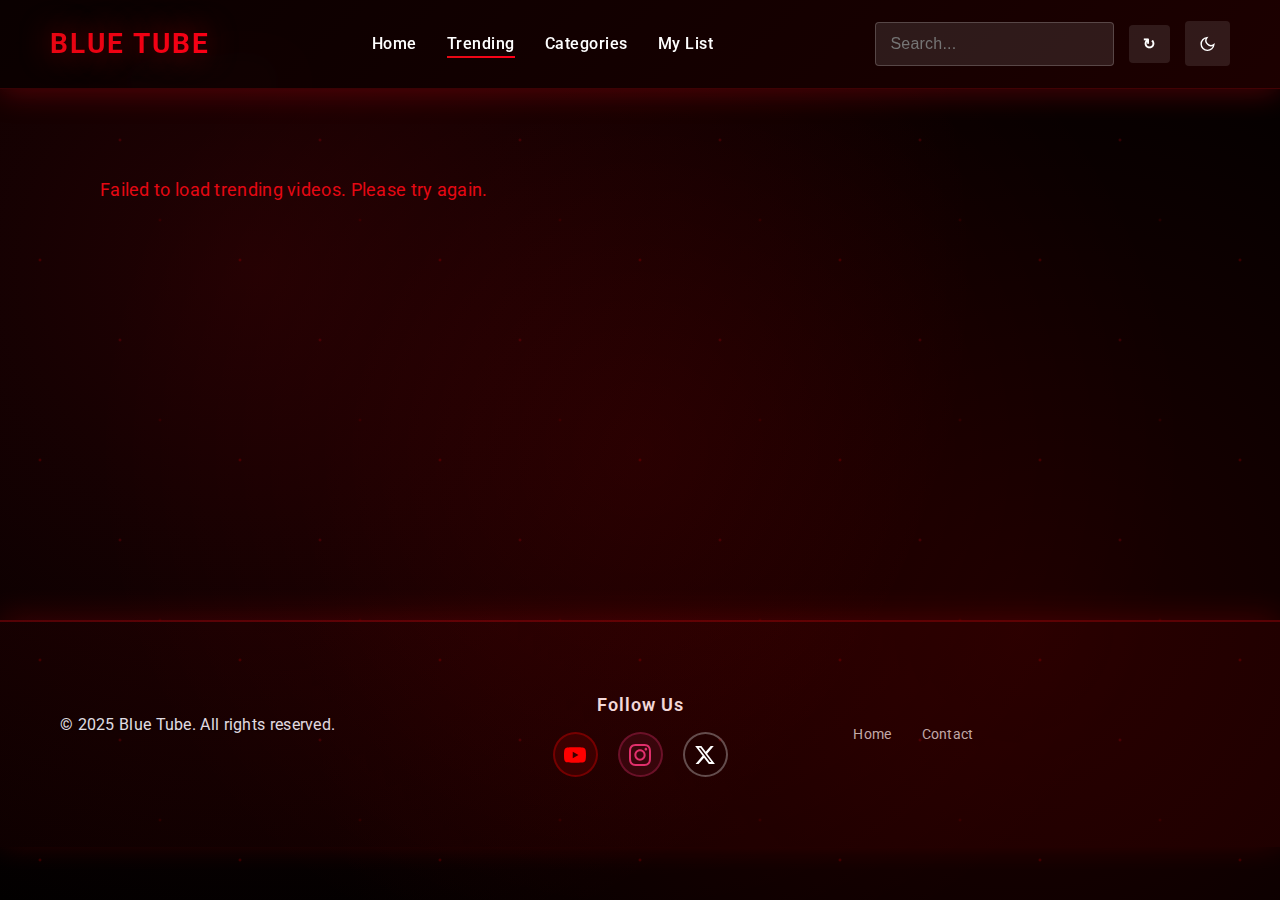
<file: trending.html>
<!DOCTYPE html>
<html lang="en">
<head>
    <meta charset="UTF-8">
    <meta name="viewport" content="width=device-width, initial-scale=1.0">
    <title>Trending - Blue Tube</title>
    <link rel="stylesheet" href="style.css">
    <link rel="stylesheet" href="theme.css">
    <link href="https://fonts.googleapis.com/css2?family=Roboto:wght@300;400;500;700&display=swap" rel="stylesheet">
</head>
<body>
    <!-- Navigation Bar -->
    <nav class="navbar">
        <div class="nav-container">
            <a href="index.html" class="logo">BLUE TUBE</a>
            <ul class="nav-menu">
                <li><a href="index.html">Home</a></li>
                <li><a href="trending.html" class="active">Trending</a></li>
                <li><a href="categories.html">Categories</a></li>
                <li><a href="mylist.html">My List</a></li>
            </ul>
            <div class="nav-actions">
                <input type="text" id="searchInput" placeholder="Search...">
                <button id="refreshBtn" title="Refresh">↻</button>
                <button class="theme-toggle-btn" id="themeToggle" title="Toggle Theme">
                    <svg class="sun-icon" width="20" height="20" viewBox="0 0 24 24" fill="none" stroke="currentColor" stroke-width="2">
                        <circle cx="12" cy="12" r="5"></circle>
                        <line x1="12" y1="1" x2="12" y2="3"></line>
                        <line x1="12" y1="21" x2="12" y2="23"></line>
                        <line x1="4.22" y1="4.22" x2="5.64" y2="5.64"></line>
                        <line x1="18.36" y1="18.36" x2="19.78" y2="19.78"></line>
                        <line x1="1" y1="12" x2="3" y2="12"></line>
                        <line x1="21" y1="12" x2="23" y2="12"></line>
                        <line x1="4.22" y1="19.78" x2="5.64" y2="18.36"></line>
                        <line x1="18.36" y1="5.64" x2="19.78" y2="4.22"></line>
                    </svg>
                    <svg class="moon-icon" width="20" height="20" viewBox="0 0 24 24" fill="none" stroke="currentColor" stroke-width="2">
                        <path d="M21 12.79A9 9 0 1 1 11.21 3 7 7 0 0 0 21 12.79z"></path>
                    </svg>
                </button>
            </div>
        </div>
    </nav>

    <!-- Main Content -->
    <main class="main-content">
        <div class="container">
            <!-- Loading State -->
            <div id="loadingState" class="loading-container">
                <div class="loading-spinner"></div>
                <p>Loading trending videos...</p>
            </div>

            <!-- Trending Videos -->
            <div class="section">
                <h2 class="section-title">Trending Videos</h2>
                <div id="trendingVideos" class="video-row"></div>
            </div>

            <!-- No Videos Message -->
            <div id="noVideos" class="no-videos" style="display: none;">
                <p>No trending videos available at the moment</p>
            </div>
        </div>
    </main>

    <!-- Video Modal -->
    <div id="videoModal" class="modal">
        <div class="modal-content">
            <button class="modal-close">&times;</button>
            <div class="modal-video" id="modalVideo"></div>
            <div class="modal-info">
                <h2 id="modalTitle">Video Title</h2>
                <div class="modal-meta">
                    <span id="modalDuration">0:00</span>
                    <span id="modalViews">0 views</span>
                </div>
                <p id="modalDescription">Video description goes here.</p>
                <div class="modal-actions">
                    <button id="addToListBtn" class="btn-primary">+ Add to My List</button>
                </div>
            </div>
        </div>
    </div>

    <!-- Footer -->
    <footer class="footer">
        <div class="footer-content">
            <div class="footer-section">
                <p>&copy; 2025 Blue Tube. All rights reserved.</p>
            </div>
            <div class="footer-section social-media">
                <h4>Follow Us</h4>
                <div class="social-links">
                    <a href="https://www.youtube.com/@draggonestudio" target="_blank" rel="noopener" class="social-icon youtube" title="YouTube">
                        <svg viewBox="0 0 24 24" fill="currentColor"><path d="M23.498 6.186a3.016 3.016 0 0 0-2.122-2.136C19.505 3.545 12 3.545 12 3.545s-7.505 0-9.377.505A3.017 3.017 0 0 0 .502 6.186C0 8.07 0 12 0 12s0 3.93.502 5.814a3.016 3.016 0 0 0 2.122 2.136c1.871.505 9.376.505 9.376.505s7.505 0 9.377-.505a3.015 3.015 0 0 0 2.122-2.136C24 15.93 24 12 24 12s0-3.93-.502-5.814zM9.545 15.568V8.432L15.818 12l-6.273 3.568z"/></svg>
                    </a>
                    <a href="https://www.instagram.com/draggonestudio/" target="_blank" rel="noopener" class="social-icon instagram" title="Instagram">
                        <svg viewBox="0 0 24 24" fill="currentColor"><path d="M12 2.163c3.204 0 3.584.012 4.85.07 3.252.148 4.771 1.691 4.919 4.919.058 1.265.069 1.645.069 4.849 0 3.205-.012 3.584-.069 4.849-.149 3.225-1.664 4.771-4.919 4.919-1.266.058-1.644.07-4.85.07-3.204 0-3.584-.012-4.849-.07-3.26-.149-4.771-1.699-4.919-4.92-.058-1.265-.07-1.644-.07-4.849 0-3.204.013-3.583.07-4.849.149-3.227 1.664-4.771 4.919-4.919 1.266-.057 1.645-.069 4.849-.069zm0-2.163c-3.259 0-3.667.014-4.947.072-4.358.2-6.78 2.618-6.98 6.98-.059 1.281-.073 1.689-.073 4.948 0 3.259.014 3.668.072 4.948.2 4.358 2.618 6.78 6.98 6.98 1.281.058 1.689.072 4.948.072 3.259 0 3.668-.014 4.948-.072 4.354-.2 6.782-2.618 6.979-6.98.059-1.28.073-1.689.073-4.948 0-3.259-.014-3.667-.072-4.947-.196-4.354-2.617-6.78-6.979-6.98-1.281-.059-1.69-.073-4.949-.073zm0 5.838c-3.403 0-6.162 2.759-6.162 6.162s2.759 6.163 6.162 6.163 6.162-2.759 6.162-6.163c0-3.403-2.759-6.162-6.162-6.162zm0 10.162c-2.209 0-4-1.79-4-4 0-2.209 1.791-4 4-4s4 1.791 4 4c0 2.21-1.791 4-4 4zm6.406-11.845c-.796 0-1.441.645-1.441 1.44s.645 1.44 1.441 1.44c.795 0 1.439-.645 1.439-1.44s-.644-1.44-1.439-1.44z"/></svg>
                    </a>
                    <a href="https://x.com/DraggoneStudio/" target="_blank" rel="noopener" class="social-icon twitter" title="X (Twitter)">
                        <svg viewBox="0 0 24 24" fill="currentColor"><path d="M18.244 2.25h3.308l-7.227 8.26 8.502 11.24H16.17l-5.214-6.817L4.99 21.75H1.68l7.73-8.835L1.254 2.25H8.08l4.713 6.231zm-1.161 17.52h1.833L7.084 4.126H5.117z"/></svg>
                    </a>
                </div>
            </div>
            <div class="footer-section">
                <div class="footer-links">
                    <a href="index.html">Home</a>
                    <a href="contact.html">Contact</a>
                </div>
            </div>
        </div>
    </footer>

    <script src="theme.js"></script>
    <script src="trending.js"></script>
</body>
</html>
</file>
<file: style.css>
/* Global Styles */
* {
    margin: 0;
    padding: 0;
    box-sizing: border-box;
}

:root {
    --primary-color: #e50914;
    --secondary-color: #b20710;
    --bg-color: #141414;
    --card-bg: #1f1f1f;
    --text-primary: #ffffff;
    --text-secondary: #b3b3b3;
    --hover-color: #2a2a2a;
    --transition: all 0.3s cubic-bezier(0.4, 0, 0.2, 1);
    --netflix-red: #e50914;
    --netflix-black: #000000;
}

body {
    font-family: 'Roboto', -apple-system, BlinkMacSystemFont, 'Segoe UI', sans-serif;
    background-color: var(--bg-color);
    color: var(--text-primary);
    line-height: 1.6;
    overflow-x: hidden;
}

/* Scrollbar Styling */
::-webkit-scrollbar {
    width: 10px;
}

::-webkit-scrollbar-track {
    background: var(--bg-color);
}

::-webkit-scrollbar-thumb {
    background: #555;
    border-radius: 5px;
}

::-webkit-scrollbar-thumb:hover {
    background: #777;
}

/* Navigation Bar */
.navbar {
    position: fixed;
    top: 0;
    width: 100%;
    background: linear-gradient(180deg, rgba(0,0,0,0.9) 0%, rgba(0,0,0,0.7) 50%, transparent 100%);
    padding: 20px 0;
    z-index: 1000;
    transition: background 0.3s ease, backdrop-filter 0.3s ease;
}

.navbar.scrolled {
    background: rgba(0, 0, 0, 0.95);
    backdrop-filter: blur(10px);
}

.nav-container {
    max-width: 1400px;
    margin: 0 auto;
    padding: 0 50px;
    display: flex;
    justify-content: space-between;
    align-items: center;
}

.nav-left {
    display: flex;
    align-items: center;
    gap: 40px;
}

.logo {
    font-size: 28px;
    font-weight: 700;
    color: var(--netflix-red);
    letter-spacing: 2px;
    text-shadow: 0 0 20px rgba(229, 9, 20, 0.5);
    transition: var(--transition);
}

.logo:hover {
    text-shadow: 0 0 30px rgba(229, 9, 20, 0.8);
    transform: scale(1.05);
}

.nav-menu {
    display: flex;
    list-style: none;
    gap: 30px;
}

.nav-menu a {
    color: var(--text-secondary);
    text-decoration: none;
    font-size: 14px;
    font-weight: 500;
    transition: var(--transition);
    position: relative;
}

.nav-menu a:hover,
.nav-menu a.active {
    color: var(--text-primary);
}

.nav-menu a.active::after {
    content: '';
    position: absolute;
    bottom: -5px;
    left: 0;
    width: 100%;
    height: 3px;
    background: var(--netflix-red);
    animation: slideIn 0.3s ease;
}

@keyframes slideIn {
    from {
        width: 0;
    }
    to {
        width: 100%;
    }
}

.nav-right {
    display: flex;
    align-items: center;
    gap: 20px;
}

.search-box {
    display: flex;
    align-items: center;
    background: rgba(255, 255, 255, 0.1);
    border-radius: 4px;
    padding: 8px 12px;
    transition: var(--transition);
}

.search-box:focus-within {
    background: rgba(255, 255, 255, 0.15);
    box-shadow: 0 0 0 2px var(--netflix-red);
}

.search-box input {
    background: none;
    border: none;
    outline: none;
    color: var(--text-primary);
    width: 200px;
    font-size: 14px;
}

.search-box button,
.refresh-btn {
    background: none;
    border: none;
    color: var(--text-primary);
    cursor: pointer;
    display: flex;
    align-items: center;
    padding: 5px;
    transition: var(--transition);
}

.search-box button:hover,
.refresh-btn:hover {
    color: var(--netflix-red);
    transform: scale(1.1) rotate(5deg);
    transition: all 0.3s cubic-bezier(0.4, 0, 0.2, 1);
}

.refresh-btn {
    background: rgba(255, 255, 255, 0.1);
    border-radius: 4px;
    padding: 10px;
}

/* Hero Section */
.hero {
    height: 80vh;
    background: linear-gradient(135deg, var(--secondary-color) 0%, var(--primary-color) 100%);
    position: relative;
    display: flex;
    align-items: center;
    margin-top: 70px;
    overflow: hidden;
}

.hero::before {
    content: '';
    position: absolute;
    top: 0;
    left: 0;
    right: 0;
    bottom: 0;
    background: url('data:image/svg+xml,<svg xmlns="http://www.w3.org/2000/svg" viewBox="0 0 1200 600"><path d="M0 300L50 280C100 260 200 220 300 200C400 180 500 180 600 200C700 220 800 260 900 280C1000 300 1100 300 1150 300L1200 300V600H0V300Z" fill="rgba(20,20,20,0.3)"/></svg>');
    background-size: cover;
    opacity: 0.3;
}

.hero-content {
    position: relative;
    z-index: 2;
    max-width: 1400px;
    margin: 0 auto;
    padding: 0 50px;
}

.hero-title {
    font-size: 56px;
    font-weight: 700;
    margin-bottom: 20px;
    text-shadow: 2px 2px 10px rgba(0, 0, 0, 0.5);
}

.hero-description {
    font-size: 20px;
    color: var(--text-secondary);
    margin-bottom: 30px;
    max-width: 600px;
}

.hero-buttons {
    display: flex;
    gap: 15px;
}

.btn {
    padding: 12px 30px;
    border: none;
    border-radius: 6px;
    font-size: 16px;
    font-weight: 600;
    cursor: pointer;
    display: flex;
    align-items: center;
    gap: 10px;
    transition: var(--transition);
}

.btn-play {
    background: var(--text-primary);
    color: var(--bg-color);
}

.btn-play:hover {
    background: rgba(255, 255, 255, 0.9);
    transform: scale(1.05) translateY(-2px);
    box-shadow: 0 5px 15px rgba(255, 255, 255, 0.3);
}

.btn-info {
    background: rgba(255, 255, 255, 0.2);
    color: var(--text-primary);
    backdrop-filter: blur(10px);
}

.btn-info:hover {
    background: rgba(255, 255, 255, 0.3);
}

.hero-overlay {
    position: absolute;
    bottom: 0;
    left: 0;
    right: 0;
    height: 150px;
    background: linear-gradient(0deg, var(--bg-color) 0%, transparent 100%);
}

/* Main Content */
.main-content {
    max-width: 1400px;
    margin: 0 auto;
    padding: 50px;
    min-height: 60vh;
}

/* Loading Spinner */
.loading, .loading-container {
    display: flex;
    flex-direction: column;
    align-items: center;
    justify-content: center;
    padding: 100px 0;
}

.spinner, .loading-spinner {
    width: 50px;
    height: 50px;
    border: 4px solid rgba(255, 255, 255, 0.1);
    border-top-color: var(--netflix-red);
    border-radius: 50%;
    animation: spin 1s cubic-bezier(0.5, 0, 0.5, 1) infinite;
}

@keyframes spin {
    to { transform: rotate(360deg); }
}

.loading p, .loading-container p {
    margin-top: 20px;
    color: var(--text-secondary);
    font-size: 16px;
    text-align: center;
}

/* Add pulsing animation for loading text */
.loading-container p {
    animation: pulse 2s ease-in-out infinite;
}

@keyframes pulse {
    0%, 100% { opacity: 0.7; }
    50% { opacity: 1; }
}

/* Video Rows */
.video-row {
    margin-bottom: 50px;
    display: grid;
    grid-template-columns: repeat(auto-fill, minmax(280px, 1fr));
    gap: 20px;
    padding: 10px;
}

.row-title {
    font-size: 24px;
    font-weight: 600;
    margin-bottom: 20px;
    padding-left: 5px;
}

.video-grid {
    display: grid;
    grid-template-columns: repeat(auto-fill, minmax(280px, 1fr));
    gap: 20px;
}

/* Video Cards */
.video-card {
    background: var(--card-bg);
    border-radius: 12px;
    overflow: hidden;
    cursor: pointer;
    transition: all 0.4s cubic-bezier(0.4, 0, 0.2, 1);
    position: relative;
    will-change: transform;
    border: 2px solid transparent;
}

.video-card:hover {
    transform: scale(1.1) translateY(-8px) translateZ(0);
    box-shadow: 0 20px 50px rgba(229, 9, 20, 0.3), 0 0 30px rgba(229, 9, 20, 0.2);
    z-index: 10;
    border-color: rgba(229, 9, 20, 0.5);
}

@media (prefers-reduced-motion: reduce) {
    .video-card:hover {
        transform: scale(1.02);
    }
}

.video-thumbnail {
    width: 100%;
    aspect-ratio: 16/9;
    background: linear-gradient(135deg, rgba(20, 20, 20, 0.9), rgba(30, 30, 30, 0.9));
    background-size: cover;
    background-position: center;
    display: flex;
    align-items: center;
    justify-content: center;
    position: relative;
    overflow: hidden;
}

.video-thumbnail::before {
    content: '';
    position: absolute;
    top: 0;
    left: 0;
    right: 0;
    bottom: 0;
    background: linear-gradient(to bottom, transparent 0%, rgba(0,0,0,0.6) 100%);
    opacity: 0;
    transition: opacity 0.3s ease;
    z-index: 1;
}

.video-card:hover .video-thumbnail::before {
    opacity: 1;
}

.video-thumbnail img {
    width: 100%;
    height: 100%;
    object-fit: cover;
}

.play-icon {
    position: absolute;
    top: 50%;
    left: 50%;
    transform: translate(-50%, -50%) scale(0.5);
    width: 70px;
    height: 70px;
    background: rgba(229, 9, 20, 0.95);
    border-radius: 50%;
    display: flex;
    align-items: center;
    justify-content: center;
    font-size: 28px;
    color: white;
    opacity: 0;
    transition: all 0.4s cubic-bezier(0.34, 1.56, 0.64, 1);
    backdrop-filter: blur(10px);
    box-shadow: 0 0 30px rgba(229, 9, 20, 0.8), 0 0 60px rgba(229, 9, 20, 0.4);
    z-index: 2;
    border: 3px solid rgba(255, 255, 255, 0.3);
    animation: pulse-play 2s ease-in-out infinite;
}

@keyframes pulse-play {
    0%, 100% {
        box-shadow: 0 0 30px rgba(229, 9, 20, 0.8), 0 0 60px rgba(229, 9, 20, 0.4);
    }
    50% {
        box-shadow: 0 0 40px rgba(229, 9, 20, 1), 0 0 80px rgba(229, 9, 20, 0.6);
    }
}

.video-card:hover .play-icon {
    opacity: 1;
    transform: translate(-50%, -50%) scale(1.1);
    animation: none;
}

/* Categories Grid */
.categories-grid {
    display: grid;
    grid-template-columns: repeat(auto-fill, minmax(200px, 1fr));
    gap: 20px;
    padding: 20px 0;
}

.category-card {
    background: linear-gradient(135deg, rgba(229, 9, 20, 0.1), rgba(178, 7, 16, 0.1));
    border: 2px solid rgba(255, 255, 255, 0.1);
    border-radius: 15px;
    padding: 30px 20px;
    text-align: center;
    cursor: pointer;
    transition: all 0.3s cubic-bezier(0.4, 0, 0.2, 1);
    backdrop-filter: blur(10px);
    animation: cardFadeIn 0.5s ease forwards;
    opacity: 0;
}

.category-card:hover {
    transform: translateY(-8px) scale(1.02);
    border-color: var(--netflix-red);
    background: linear-gradient(135deg, rgba(229, 9, 20, 0.3), rgba(178, 7, 16, 0.3));
    box-shadow: 0 10px 30px rgba(229, 9, 20, 0.3);
}

.category-icon {
    font-size: 48px;
    margin-bottom: 15px;
}

.category-name {
    font-size: 18px;
    font-weight: 600;
    color: white;
}

/* Page Titles */
.page-title {
    font-size: 42px;
    font-weight: 700;
    margin-bottom: 10px;
    background: linear-gradient(135deg, var(--netflix-red), #ff6b6b);
    -webkit-background-clip: text;
    -webkit-text-fill-color: transparent;
    background-clip: text;
    animation: fadeInDown 0.5s ease;
}

@keyframes fadeInDown {
    from {
        opacity: 0;
        transform: translateY(-20px);
    }
    to {
        opacity: 1;
        transform: translateY(0);
    }
}

.page-subtitle {
    font-size: 18px;
    color: var(--text-secondary);
    margin-bottom: 30px;
}

/* Section Header */
.section-header {
    display: flex;
    justify-content: space-between;
    align-items: center;
    margin-bottom: 20px;
}

/* Rank Badge */
.rank-badge {
    position: absolute;
    top: 10px;
    left: 10px;
    background: linear-gradient(135deg, #FFD700, #FFA500);
    color: #000;
    font-weight: 700;
    padding: 5px 12px;
    border-radius: 20px;
    font-size: 14px;
    z-index: 2;
    box-shadow: 0 2px 10px rgba(255, 215, 0, 0.5);
    animation: pulse 2s ease-in-out infinite;
}

@keyframes pulse {
    0%, 100% {
        transform: scale(1);
    }
    50% {
        transform: scale(1.05);
    }
}

/* Trending Icon */
.trending-icon {
    font-size: 16px;
    margin-right: 5px;
}

/* Remove Button */
.remove-btn {
    position: absolute;
    top: 10px;
    right: 10px;
    background: rgba(229, 9, 20, 0.9);
    border: none;
    color: white;
    width: 30px;
    height: 30px;
    border-radius: 50%;
    font-size: 18px;
    cursor: pointer;
    z-index: 3;
    display: flex;
    align-items: center;
    justify-content: center;
    opacity: 0;
    transition: all 0.3s ease;
}

.video-card:hover .remove-btn {
    opacity: 1;
}

.remove-btn:hover {
    background: var(--accent-color);
    transform: scale(1.1);
}

/* Empty State */
.empty-state {
    display: flex;
    flex-direction: column;
    align-items: center;
    justify-content: center;
    min-height: 50vh;
    text-align: center;
}

.empty-icon {
    font-size: 80px;
    margin-bottom: 20px;
}

.empty-state h2 {
    font-size: 32px;
    margin-bottom: 10px;
}

.empty-state p {
    font-size: 18px;
    color: var(--text-secondary);
    margin-bottom: 30px;
    max-width: 600px;
}

/* Buttons */
.btn-primary {
    background: var(--netflix-red);
    color: white;
    border: none;
    padding: 12px 30px;
    border-radius: 8px;
    font-size: 16px;
    font-weight: 600;
    cursor: pointer;
    transition: all 0.3s cubic-bezier(0.4, 0, 0.2, 1);
    text-decoration: none;
    display: inline-block;
}

.btn-primary:hover {
    background: var(--secondary-color);
    transform: translateY(-2px);
    box-shadow: 0 5px 15px rgba(229, 9, 20, 0.4);
}

.btn-primary:disabled {
    background: #555;
    cursor: not-allowed;
    transform: none;
}

.btn-secondary {
    background: rgba(255, 255, 255, 0.1);
    color: white;
    border: 1px solid rgba(255, 255, 255, 0.2);
    padding: 10px 20px;
    border-radius: 8px;
    font-size: 14px;
    font-weight: 500;
    cursor: pointer;
    transition: all 0.3s ease;
}

.btn-secondary:hover {
    background: rgba(255, 255, 255, 0.2);
    border-color: rgba(255, 255, 255, 0.4);
}

.btn-danger {
    background: var(--accent-color);
    color: white;
    border: none;
    padding: 12px 30px;
    border-radius: 8px;
    font-size: 16px;
    font-weight: 600;
    cursor: pointer;
    transition: all 0.3s ease;
}

.btn-danger:hover {
    background: #c40812;
    transform: translateY(-2px);
}

/* Trending Hero */
.trending-hero {
    background: linear-gradient(135deg, rgba(229, 9, 20, 0.4), rgba(255, 69, 0, 0.4));
    animation: gradientShift 5s ease infinite;
}

@keyframes gradientShift {
    0%, 100% {
        background-position: 0% 50%;
    }
    50% {
        background-position: 100% 50%;
    }
}

/* MyList Hero */
.mylist-hero {
    background: linear-gradient(135deg, rgba(138, 43, 226, 0.3), rgba(75, 0, 130, 0.3));
}

/* Modal Actions */
.modal-actions {
    display: flex;
    gap: 10px;
    margin-top: 20px;
}


.play-icon svg {
    width: 24px;
    height: 24px;
    fill: white;
    margin-left: 3px;
}

.video-info {
    padding: 15px;
    background: linear-gradient(to bottom, rgba(0, 0, 0, 0.95), rgba(0, 0, 0, 1));
    transition: all 0.3s ease;
}

.video-card:hover .video-info {
    background: linear-gradient(to bottom, rgba(229, 9, 20, 0.1), rgba(0, 0, 0, 1));
}

.video-title {
    font-size: 15px;
    font-weight: 700;
    margin-bottom: 8px;
    overflow: hidden;
    text-overflow: ellipsis;
    display: -webkit-box;
    -webkit-line-clamp: 2;
    line-clamp: 2;
    -webkit-box-orient: vertical;
    line-height: 1.4;
    color: var(--text-primary);
    transition: all 0.3s ease;
    text-shadow: 0 2px 4px rgba(0, 0, 0, 0.5);
}

.video-card:hover .video-title {
    color: var(--netflix-red);
    transform: translateX(3px);
    text-shadow: 0 0 10px rgba(229, 9, 20, 0.5);
}

.video-meta {
    display: flex;
    gap: 12px;
    align-items: center;
    flex-wrap: wrap;
    font-size: 13px;
}

.video-duration {
    background: rgba(229, 9, 20, 0.9);
    padding: 4px 10px;
    border-radius: 6px;
    font-weight: 700;
    font-size: 12px;
    box-shadow: 0 2px 8px rgba(229, 9, 20, 0.4);
    display: inline-flex;
    align-items: center;
    gap: 4px;
    transition: all 0.3s ease;
}

.video-duration::before {
    content: '⏱️';
    font-size: 11px;
}

.video-card:hover .video-duration {
    transform: scale(1.05);
    box-shadow: 0 4px 12px rgba(229, 9, 20, 0.6);
}

.video-views {
    color: var(--text-secondary);
    font-size: 13px;
    font-weight: 600;
    display: inline-flex;
    align-items: center;
    gap: 4px;
    transition: color 0.3s ease;
    padding: 3px 8px;
    background: rgba(255, 255, 255, 0.05);
    border-radius: 6px;
}

.video-views::before {
    content: '👁️';
    font-size: 12px;
}

.video-card:hover .video-views {
    color: var(--text-primary);
    background: rgba(255, 255, 255, 0.1);
}

/* Video Modal */
.modal {
    display: none;
    position: fixed;
    top: 0;
    left: 0;
    right: 0;
    bottom: 0;
    z-index: 2000;
    align-items: center;
    justify-content: center;
    background: rgba(0, 0, 0, 0.85);
    backdrop-filter: blur(8px);
    animation: fadeIn 0.3s ease;
}

.modal.active {
    display: flex;
}

@keyframes fadeIn {
    from {
        opacity: 0;
    }
    to {
        opacity: 1;
    }
}

.modal-overlay {
    position: absolute;
    top: 0;
    left: 0;
    right: 0;
    bottom: 0;
    background: rgba(0, 0, 0, 0.9);
    backdrop-filter: blur(5px);
}

.modal-content {
    position: relative;
    z-index: 2001;
    background: var(--card-bg);
    border-radius: 12px;
    max-width: 1000px;
    width: 90%;
    max-height: 90vh;
    overflow-y: auto;
    animation: modalSlideIn 0.4s cubic-bezier(0.4, 0, 0.2, 1);
    box-shadow: 0 20px 60px rgba(0, 0, 0, 0.9);
}

@keyframes modalSlideIn {
    from {
        opacity: 0;
        transform: translateY(-50px) scale(0.95);
    }
    to {
        opacity: 1;
        transform: translateY(0) scale(1);
    }
}

.modal-close {
    position: absolute;
    top: 20px;
    right: 20px;
    background: rgba(0, 0, 0, 0.8);
    border: none;
    color: white;
    width: 40px;
    height: 40px;
    border-radius: 50%;
    cursor: pointer;
    display: flex;
    align-items: center;
    justify-content: center;
    font-size: 24px;
    z-index: 2002;
    transition: all 0.3s cubic-bezier(0.4, 0, 0.2, 1);
}

.modal-close:hover {
    background: var(--netflix-red);
    transform: rotate(90deg) scale(1.1);
}

.modal-video {
    width: 100%;
    aspect-ratio: 16/9;
    background: #000;
    border-radius: 12px 12px 0 0;
}

.modal-video iframe {
    width: 100%;
    height: 100%;
    border: none;
    border-radius: 12px 12px 0 0;
}

.modal-info {
    padding: 30px;
}

.modal-title {
    font-size: 28px;
    font-weight: 700;
    margin-bottom: 15px;
}

.modal-meta {
    display: flex;
    gap: 20px;
    margin-bottom: 20px;
    font-size: 14px;
    color: var(--text-secondary);
}

.modal-duration,
.modal-views {
    display: flex;
    align-items: center;
    gap: 5px;
}

.modal-description {
    color: var(--text-secondary);
    line-height: 1.6;
}

/* Footer */
.footer {
    background: #0a0a0a;
    padding: 40px 0;
    margin-top: 80px;
}

.footer-content {
    max-width: 1400px;
    margin: 0 auto;
    padding: 0 50px;
    display: flex;
    justify-content: space-between;
    align-items: center;
}

.footer-links {
    display: flex;
    gap: 30px;
}

.footer-links a {
    color: var(--text-secondary);
    text-decoration: none;
    font-size: 14px;
    transition: var(--transition);
}

.footer-links a:hover {
    color: var(--text-primary);
}

/* Responsive Design */
@media (max-width: 1024px) {
    .nav-container {
        padding: 0 30px;
    }

    .main-content {
        padding: 30px;
    }

    .video-grid {
        grid-template-columns: repeat(auto-fill, minmax(240px, 1fr));
    }
}

@media (max-width: 768px) {
    .nav-menu {
        display: none;
    }

    .hero-title {
        font-size: 36px;
    }

    .hero-description {
        font-size: 16px;
    }

    .video-grid {
        grid-template-columns: repeat(auto-fill, minmax(200px, 1fr));
        gap: 15px;
    }

    .footer-content {
        flex-direction: column;
        gap: 20px;
        text-align: center;
    }
}

@media (max-width: 480px) {
    .nav-container {
        padding: 0 20px;
    }

    .main-content {
        padding: 20px;
    }

    .logo {
        font-size: 22px;
    }

    .search-box input {
        width: 120px;
    }

    .video-grid {
        grid-template-columns: 1fr;
    }

    .modal-content {
        width: 95%;
    }

    .modal-info {
        padding: 20px;
    }

    .modal-title {
        font-size: 20px;
    }
}

/* Error State */
.error-message {
    text-align: center;
    padding: 60px 20px;
}

.error-message h3 {
    font-size: 24px;
    margin-bottom: 15px;
    color: #ff5252;
}

.error-message p {
    color: var(--text-secondary);
    margin-bottom: 20px;
}

.error-message button {
    padding: 12px 30px;
    background: var(--netflix-red);
    color: white;
    border: none;
    border-radius: 6px;
    cursor: pointer;
    font-size: 16px;
    transition: var(--transition);
}

.error-message button:hover {
    background: var(--secondary-color);
    transform: translateY(-2px);
    box-shadow: 0 5px 15px rgba(229, 9, 20, 0.4);
}

/* Additional Netflix-style enhancements */
.section-title {
    font-size: 24px;
    font-weight: 700;
    margin-bottom: 20px;
    padding-left: 5px;
    color: var(--text-primary);
    position: relative;
    display: inline-block;
}

.section-title::before {
    content: '';
    position: absolute;
    left: 0;
    bottom: -5px;
    width: 60px;
    height: 3px;
    background: var(--netflix-red);
    border-radius: 2px;
}

.section {
    margin-bottom: 50px;
    animation: fadeInUp 0.6s ease;
}

@keyframes fadeInUp {
    from {
        opacity: 0;
        transform: translateY(30px);
    }
    to {
        opacity: 1;
        transform: translateY(0);
    }
}

.section:nth-child(2) {
    animation-delay: 0.1s;
}

.section:nth-child(3) {
    animation-delay: 0.2s;
}

.section:nth-child(4) {
    animation-delay: 0.3s;
}

.no-videos p {
    font-size: 18px;
    color: var(--text-secondary);
}

.container {
    max-width: 1400px;
    margin: 0 auto;
    padding: 0 50px;
}

/* Smooth scrolling */
html {
    scroll-behavior: smooth;
}

/* Add stagger animation to video cards */
.video-card {
    animation: cardFadeIn 0.6s cubic-bezier(0.4, 0, 0.2, 1) forwards;
    opacity: 0;
}

@keyframes cardFadeIn {
    from {
        opacity: 0;
        transform: translateY(20px) scale(0.95);
    }
    to {
        opacity: 1;
        transform: translateY(0) scale(1);
    }
}

.video-card:nth-child(1) { animation-delay: 0.05s; }
.video-card:nth-child(2) { animation-delay: 0.1s; }
.video-card:nth-child(3) { animation-delay: 0.15s; }
.video-card:nth-child(4) { animation-delay: 0.2s; }
.video-card:nth-child(5) { animation-delay: 0.25s; }
.video-card:nth-child(6) { animation-delay: 0.3s; }
.video-card:nth-child(7) { animation-delay: 0.35s; }
.video-card:nth-child(8) { animation-delay: 0.4s; }
.video-card:nth-child(9) { animation-delay: 0.45s; }
.video-card:nth-child(10) { animation-delay: 0.5s; }
.video-card:nth-child(11) { animation-delay: 0.55s; }
.video-card:nth-child(12) { animation-delay: 0.6s; }
.video-card:nth-child(13) { animation-delay: 0.65s; }
.video-card:nth-child(14) { animation-delay: 0.7s; }
.video-card:nth-child(15) { animation-delay: 0.75s; }
.video-card:nth-child(16) { animation-delay: 0.8s; }
.video-card:nth-child(17) { animation-delay: 0.85s; }
.video-card:nth-child(18) { animation-delay: 0.9s; }
.video-card:nth-child(19) { animation-delay: 0.95s; }
.video-card:nth-child(20) { animation-delay: 1s; }

/* Static background for thumbnails - no shimmer */

/* Glow effect on hover */
@keyframes glow {
    0%, 100% {
        box-shadow: 0 20px 50px rgba(229, 9, 20, 0.3), 0 0 30px rgba(229, 9, 20, 0.2);
    }
    50% {
        box-shadow: 0 20px 60px rgba(229, 9, 20, 0.5), 0 0 40px rgba(229, 9, 20, 0.3);
    }
}

/* Nav Actions */
.nav-actions {
    display: flex;
    align-items: center;
    gap: 15px;
}

.nav-actions input {
    background: rgba(255, 255, 255, 0.1);
    border: 1px solid rgba(255, 255, 255, 0.2);
    border-radius: 4px;
    padding: 8px 15px;
    color: white;
    outline: none;
    transition: all 0.3s cubic-bezier(0.4, 0, 0.2, 1);
    font-size: 14px;
}

.nav-actions input:focus {
    background: rgba(255, 255, 255, 0.15);
    border-color: var(--netflix-red);
    box-shadow: 0 0 0 2px rgba(229, 9, 20, 0.2);
}

.nav-actions button {
    background: rgba(255, 255, 255, 0.1);
    border: none;
    color: white;
    padding: 10px 14px;
    border-radius: 4px;
    cursor: pointer;
    font-size: 18px;
    transition: all 0.3s cubic-bezier(0.4, 0, 0.2, 1);
}

.nav-actions button:hover {
    background: var(--netflix-red);
    transform: scale(1.1) rotate(180deg);
}

/* Fix line-clamp compatibility */
.video-title {
    line-clamp: 2;
}

/* Notification Animations */
@keyframes slideInRight {
    from {
        transform: translateX(400px);
        opacity: 0;
    }
    to {
        transform: translateX(0);
        opacity: 1;
    }
}

@keyframes slideOutRight {
    from {
        transform: translateX(0);
        opacity: 1;
    }
    to {
        transform: translateX(400px);
        opacity: 0;
    }
}

/* Page Title Glow Effect */
.page-title {
    animation: titleGlow 3s ease-in-out infinite;
}

@keyframes titleGlow {
    0%, 100% {
        filter: brightness(1);
    }
    50% {
        filter: brightness(1.2);
    }
}

/* Watch Later Button */
.watch-later-btn {
    position: absolute;
    top: 10px;
    right: 10px;
    background: rgba(0, 0, 0, 0.8);
    border: 2px solid rgba(255, 255, 255, 0.3);
    color: white;
    width: 35px;
    height: 35px;
    border-radius: 50%;
    font-size: 18px;
    cursor: pointer;
    z-index: 3;
    display: flex;
    align-items: center;
    justify-content: center;
    opacity: 0;
    transition: all 0.3s cubic-bezier(0.4, 0, 0.2, 1);
}

.video-card:hover .watch-later-btn {
    opacity: 1;
}

.watch-later-btn:hover {
    background: var(--netflix-red);
    border-color: var(--netflix-red);
    transform: scale(1.1);
}

.watch-later-btn.added {
    opacity: 1;
    background: var(--netflix-red);
    border-color: var(--netflix-red);
}

/* Pagination Controls */
.pagination {
    display: flex;
    justify-content: center;
    align-items: center;
    gap: 15px;
    margin: 40px 0;
    padding: 20px;
}

.pagination button {
    background: rgba(255, 255, 255, 0.1);
    border: 1px solid rgba(255, 255, 255, 0.2);
    color: white;
    padding: 12px 24px;
    border-radius: 6px;
    cursor: pointer;
    font-size: 14px;
    font-weight: 600;
    transition: all 0.3s cubic-bezier(0.4, 0, 0.2, 1);
}

.pagination button:hover:not(:disabled) {
    background: var(--netflix-red);
    border-color: var(--netflix-red);
    transform: translateY(-2px);
}

.pagination button:disabled {
    opacity: 0.3;
    cursor: not-allowed;
}

.pagination .page-info {
    color: var(--text-secondary);
    font-size: 14px;
    font-weight: 500;
    padding: 0 15px;
}

.pagination .page-numbers {
    display: flex;
    gap: 8px;
}

.pagination .page-number {
    background: rgba(255, 255, 255, 0.1);
    border: 1px solid rgba(255, 255, 255, 0.2);
    color: white;
    padding: 8px 14px;
    border-radius: 4px;
    cursor: pointer;
    font-size: 14px;
    transition: all 0.3s ease;
}

.pagination .page-number:hover {
    background: rgba(229, 9, 20, 0.3);
    border-color: var(--netflix-red);
}

.pagination .page-number.active {
    background: var(--netflix-red);
    border-color: var(--netflix-red);
}

/* Search Results Header */
.search-results-header {
    display: flex;
    justify-content: space-between;
    align-items: center;
    margin-bottom: 20px;
    padding: 15px;
    background: rgba(255, 255, 255, 0.05);
    border-radius: 8px;
}

.search-results-header h2 {
    font-size: 24px;
    color: var(--text-primary);
}

.search-results-header .clear-search {
    background: rgba(255, 255, 255, 0.1);
    border: 1px solid rgba(255, 255, 255, 0.2);
    color: white;
    padding: 8px 16px;
    border-radius: 6px;
    cursor: pointer;
    font-size: 14px;
    transition: all 0.3s ease;
}

.search-results-header .clear-search:hover {
    background: var(--netflix-red);
    border-color: var(--netflix-red);
}

/* Better Section Organization */
.section {
    margin-bottom: 50px;
    animation: fadeInUp 0.6s ease;
}

.section-title {
    font-size: 24px;
    font-weight: 700;
    margin-bottom: 20px;
    padding-left: 5px;
    color: var(--text-primary);
    position: relative;
    display: flex;
    align-items: center;
    justify-content: space-between;
}

.section-title .view-all {
    font-size: 14px;
    color: var(--text-secondary);
    font-weight: 500;
    cursor: pointer;
    transition: color 0.3s ease;
}

.section-title .view-all:hover {
    color: var(--netflix-red);
}

/* Tag Badges */
.tag-badge {
    display: inline-block;
    background: rgba(229, 9, 20, 0.2);
    border: 1px solid rgba(229, 9, 20, 0.4);
    color: var(--netflix-red);
    padding: 4px 10px;
    border-radius: 12px;
    font-size: 11px;
    font-weight: 600;
    margin-right: 5px;
    margin-bottom: 5px;
    transition: all 0.3s ease;
}

.tag-badge:hover {
    background: var(--netflix-red);
    color: white;
    cursor: pointer;
}

/* Age Verification Modal */
.age-modal {
    display: flex;
    position: fixed;
    z-index: 10000;
    left: 0;
    top: 0;
    width: 100%;
    height: 100%;
    background-color: rgba(0, 0, 0, 0.95);
    align-items: center;
    justify-content: center;
}

.age-modal-content {
    background: linear-gradient(135deg, #1a1a1a 0%, #2d2d2d 100%);
    padding: 60px 40px;
    border-radius: 20px;
    text-align: center;
    max-width: 500px;
    box-shadow: 0 20px 60px rgba(229, 9, 20, 0.5);
    animation: ageModalSlideIn 0.5s ease;
}

@keyframes ageModalSlideIn {
    from {
        opacity: 0;
        transform: scale(0.8);
    }
    to {
        opacity: 1;
        transform: scale(1);
    }
}

.age-modal-content h2 {
    color: var(--netflix-red);
    font-size: 32px;
    margin-bottom: 20px;
    font-weight: 700;
}

.age-modal-content p {
    color: #ccc;
    font-size: 18px;
    margin-bottom: 40px;
    line-height: 1.6;
}

.age-modal-buttons {
    display: flex;
    gap: 20px;
    justify-content: center;
}

.age-btn {
    padding: 15px 40px;
    font-size: 18px;
    font-weight: 600;
    border: none;
    border-radius: 10px;
    cursor: pointer;
    transition: all 0.3s ease;
}

.age-yes {
    background: var(--netflix-red);
    color: white;
}

.age-yes:hover {
    background: #c00;
    transform: translateY(-2px);
    box-shadow: 0 10px 20px rgba(229, 9, 20, 0.4);
}

.age-no {
    background: #333;
    color: #ccc;
}

.age-no:hover {
    background: #444;
    transform: translateY(-2px);
}

/* Info Modals (DMCA, Terms) */
.info-modal {
    display: none;
    position: fixed;
    z-index: 9999;
    left: 0;
    top: 0;
    width: 100%;
    height: 100%;
    background-color: rgba(0, 0, 0, 0.9);
    overflow: auto;
}

.info-modal-content {
    background: #1a1a1a;
    margin: 5% auto;
    padding: 40px;
    width: 90%;
    max-width: 900px;
    border-radius: 15px;
    box-shadow: 0 10px 40px rgba(0, 0, 0, 0.5);
    animation: modalSlideDown 0.3s ease;
}

@keyframes modalSlideDown {
    from {
        opacity: 0;
        transform: translateY(-50px);
    }
    to {
        opacity: 1;
        transform: translateY(0);
    }
}

.info-modal-close {
    color: #aaa;
    float: right;
    font-size: 38px;
    font-weight: bold;
    cursor: pointer;
    transition: color 0.3s ease;
}

.info-modal-close:hover {
    color: var(--netflix-red);
}

.info-modal-content h2 {
    color: var(--netflix-red);
    font-size: 32px;
    margin-bottom: 30px;
    font-weight: 700;
}

.info-modal-content h3 {
    color: #fff;
    font-size: 22px;
    margin-top: 30px;
    margin-bottom: 15px;
    font-weight: 600;
}

.info-modal-text {
    color: #ccc;
    line-height: 1.8;
    font-size: 16px;
}

.info-modal-text p {
    margin-bottom: 20px;
}

.info-modal-text ul {
    margin: 20px 0;
    padding-left: 30px;
}

.info-modal-text li {
    margin-bottom: 15px;
    line-height: 1.6;
}

/* Pagination Buttons */
.btn-pagination {
    padding: 12px 30px;
    font-size: 16px;
    font-weight: 600;
    background: var(--netflix-red);
    color: white;
    border: none;
    border-radius: 8px;
    cursor: pointer;
    transition: all 0.3s ease;
    box-shadow: 0 4px 15px rgba(229, 9, 20, 0.3);
}

.btn-pagination:hover {
    background: var(--secondary-color);
    transform: translateY(-2px);
    box-shadow: 0 6px 20px rgba(229, 9, 20, 0.5);
}

.btn-pagination:active {
    transform: translateY(0);
}

.btn-pagination:disabled {
    background: #555;
    cursor: not-allowed;
    opacity: 0.5;
}
</file>
<file: theme.css>
/* ===================================
   EPIC THEME SYSTEM - DARK & LIGHT MODES
   =================================== */

/* Enhanced Typography for Readability */
body {
    font-family: 'Roboto', 'Segoe UI', -apple-system, BlinkMacSystemFont, sans-serif;
    font-size: 16px;
    line-height: 1.7;
    letter-spacing: 0.3px;
    -webkit-font-smoothing: antialiased;
    -moz-osx-font-smoothing: grayscale;
    text-rendering: optimizeLegibility;
}

/* Improved Text Elements */
h1, h2, h3, h4, h5, h6 {
    line-height: 1.4;
    font-weight: 600;
    letter-spacing: 0.5px;
    margin-bottom: 1rem;
}

p {
    line-height: 1.8;
    margin-bottom: 1.2rem;
    letter-spacing: 0.3px;
}

a {
    text-decoration: none;
    transition: all 0.3s ease;
}

/* Better Text Contrast */
.video-title {
    font-size: 16px;
    font-weight: 600;
    line-height: 1.5;
    letter-spacing: 0.3px;
}

.video-meta {
    font-size: 14px;
    line-height: 1.6;
    letter-spacing: 0.2px;
}

/* Theme Toggle Button */
.theme-toggle-btn {
    background: rgba(255, 255, 255, 0.1);
    border: 2px solid rgba(255, 255, 255, 0.2);
    border-radius: 50%;
    width: 45px;
    height: 45px;
    display: flex;
    align-items: center;
    justify-content: center;
    cursor: pointer;
    transition: all 0.4s cubic-bezier(0.68, -0.55, 0.265, 1.55);
    position: relative;
    overflow: hidden;
}

.theme-toggle-btn::before {
    content: '';
    position: absolute;
    top: 50%;
    left: 50%;
    width: 0;
    height: 0;
    border-radius: 50%;
    background: var(--netflix-red);
    transition: all 0.6s ease;
    transform: translate(-50%, -50%);
}

.theme-toggle-btn:hover::before {
    width: 100%;
    height: 100%;
}

.theme-toggle-btn:hover {
    transform: rotate(180deg) scale(1.1);
    border-color: var(--netflix-red);
}

.theme-toggle-btn svg {
    position: relative;
    z-index: 1;
    transition: all 0.4s ease;
}

.sun-icon {
    display: none;
}

.moon-icon {
    display: block;
}

/* ===================================
   LIGHT MODE THEME - LIGHT BLUE
   =================================== */

body.light-mode {
    --bg-color: #f0f8ff;
    --card-bg: #ffffff;
    --text-primary: #1a2332;
    --text-secondary: #4a5568;
    --hover-color: #e6f3ff;
    --primary-color: #2563eb;
    --secondary-color: #1d4ed8;
    --accent-blue: #60a5fa;
    --light-blue: #dbeafe;
    background: linear-gradient(135deg, #e0f2fe 0%, #bfdbfe 50%, #dbeafe 100%);
    animation: lightModeGradient 20s ease infinite;
    background-size: 400% 400%;
}

@keyframes lightModeGradient {
    0% { background-position: 0% 50%; }
    25% { background-position: 100% 50%; }
    50% { background-position: 100% 100%; }
    75% { background-position: 0% 100%; }
    100% { background-position: 0% 50%; }
}

/* Light Mode Epic Background Overlay */
body.light-mode::before {
    content: '';
    position: fixed;
    top: 0;
    left: 0;
    width: 100%;
    height: 100%;
    background: 
        radial-gradient(circle at 20% 30%, rgba(37, 99, 235, 0.15) 0%, transparent 60%),
        radial-gradient(circle at 80% 70%, rgba(59, 130, 246, 0.12) 0%, transparent 55%),
        radial-gradient(circle at 50% 50%, rgba(147, 197, 253, 0.1) 0%, transparent 65%),
        radial-gradient(circle at 10% 80%, rgba(96, 165, 250, 0.08) 0%, transparent 50%);
    pointer-events: none;
    z-index: 0;
    animation: lightModeOverlay 25s ease infinite;
}

@keyframes lightModeOverlay {
    0%, 100% { 
        opacity: 0.6; 
        transform: scale(1) rotate(0deg);
        filter: blur(60px);
    }
    50% { 
        opacity: 0.9; 
        transform: scale(1.15) rotate(8deg);
        filter: blur(80px);
    }
}

/* Light Mode Icon Visibility */
body.light-mode .sun-icon {
    display: block;
}

body.light-mode .moon-icon {
    display: none;
}

/* Light Mode Navbar */
body.light-mode .navbar {
    background: rgba(255, 255, 255, 0.98);
    backdrop-filter: blur(30px) saturate(180%);
    box-shadow: 0 4px 30px rgba(37, 99, 235, 0.15);
    border-bottom: 1px solid rgba(37, 99, 235, 0.1);
}

body.light-mode .logo {
    background: linear-gradient(135deg, #2563eb 0%, #3b82f6 50%, #60a5fa 100%);
    -webkit-background-clip: text;
    -webkit-text-fill-color: transparent;
    background-clip: text;
    filter: drop-shadow(0 2px 8px rgba(37, 99, 235, 0.3));
    animation: logoBlueGlow 4s ease-in-out infinite;
}

@keyframes logoBlueGlow {
    0%, 100% { 
        filter: drop-shadow(0 2px 8px rgba(37, 99, 235, 0.3));
    }
    50% { 
        filter: drop-shadow(0 4px 15px rgba(59, 130, 246, 0.6));
    }
}

body.light-mode .nav-menu a {
    color: #1e40af;
    position: relative;
}

body.light-mode .nav-menu a::after {
    content: '';
    position: absolute;
    bottom: -5px;
    left: 0;
    width: 0;
    height: 3px;
    background: linear-gradient(90deg, #2563eb, #60a5fa);
    transition: width 0.4s cubic-bezier(0.4, 0, 0.2, 1);
    border-radius: 2px;
}

body.light-mode .nav-menu a:hover,
body.light-mode .nav-menu a.active {
    color: #2563eb;
}

body.light-mode .nav-menu a:hover::after,
body.light-mode .nav-menu a.active::after {
    width: 100%;
}

/* Light Mode Cards */
body.light-mode .video-card {
    background: linear-gradient(145deg, #ffffff 0%, #f0f9ff 100%);
    box-shadow: 0 8px 32px rgba(37, 99, 235, 0.12);
    border: 1px solid rgba(37, 99, 235, 0.1);
    transition: all 0.5s cubic-bezier(0.4, 0, 0.2, 1);
}

body.light-mode .video-card:hover {
    transform: translateY(-12px) scale(1.03);
    box-shadow: 0 20px 50px rgba(37, 99, 235, 0.25), 0 0 30px rgba(59, 130, 246, 0.15);
    border-color: rgba(59, 130, 246, 0.4);
    background: linear-gradient(145deg, #ffffff 0%, #dbeafe 100%);
}

body.light-mode .video-card::before {
    content: '';
    position: absolute;
    top: 0;
    left: 0;
    right: 0;
    bottom: 0;
    background: linear-gradient(135deg, rgba(37, 99, 235, 0.05) 0%, rgba(96, 165, 250, 0.05) 100%);
    opacity: 0;
    transition: opacity 0.5s ease;
    border-radius: inherit;
    pointer-events: none;
}

body.light-mode .video-card:hover::before {
    opacity: 1;
}

body.light-mode .video-title {
    color: #0f172a;
    text-shadow: 0 1px 2px rgba(255, 255, 255, 0.8);
    font-weight: 600;
}

body.light-mode .video-card:hover .video-title {
    color: #1e40af;
    text-shadow: 0 2px 4px rgba(37, 99, 235, 0.2);
}

body.light-mode .video-meta {
    color: #475569;
    text-shadow: 0 1px 1px rgba(255, 255, 255, 0.5);
}

body.light-mode p,
body.light-mode span,
body.light-mode div {
    color: #1e293b;
}

body.light-mode .page-title,
body.light-mode .section-title {
    color: #0f172a;
    font-weight: 700;
    text-shadow: 0 2px 4px rgba(37, 99, 235, 0.1);
}

body.light-mode .page-subtitle {
    color: #475569;
    font-size: 18px;
    line-height: 1.7;
}

/* Light Mode Buttons */
body.light-mode .btn-pagination {
    background: linear-gradient(135deg, #2563eb 0%, #3b82f6 100%);
    box-shadow: 0 4px 15px rgba(37, 99, 235, 0.3);
}

body.light-mode .btn-pagination:hover {
    background: linear-gradient(135deg, #1d4ed8 0%, #2563eb 100%);
    box-shadow: 0 6px 25px rgba(37, 99, 235, 0.5);
}

body.light-mode .theme-toggle-btn {
    background: rgba(37, 99, 235, 0.1);
    border-color: rgba(37, 99, 235, 0.3);
}

body.light-mode .theme-toggle-btn:hover {
    background: rgba(37, 99, 235, 0.2);
    border-color: #2563eb;
}

/* Light Mode Footer */
body.light-mode .footer {
    background: linear-gradient(135deg, rgba(255, 255, 255, 0.98) 0%, rgba(240, 248, 255, 0.95) 100%);
    border-top: 2px solid rgba(37, 99, 235, 0.2);
    box-shadow: 0 -4px 30px rgba(37, 99, 235, 0.1);
    backdrop-filter: blur(20px);
}

body.light-mode .footer-content p,
body.light-mode .footer h4 {
    color: #1e293b;
}

body.light-mode .footer-links a {
    color: #475569;
    transition: all 0.3s ease;
}

body.light-mode .footer-links a:hover {
    color: #2563eb;
    transform: translateY(-2px);
}

/* Light Mode Floating Particles Effect */
body.light-mode::after {
    content: '';
    position: fixed;
    top: 0;
    left: 0;
    width: 100%;
    height: 100%;
    background-image: 
        radial-gradient(circle, rgba(37, 99, 235, 0.15) 1px, transparent 1px),
        radial-gradient(circle, rgba(59, 130, 246, 0.12) 1px, transparent 1px),
        radial-gradient(circle, rgba(96, 165, 250, 0.1) 1px, transparent 1px);
    background-size: 50px 50px, 80px 80px, 100px 100px;
    background-position: 0 0, 40px 40px, 80px 80px;
    animation: lightParticleFloat 40s linear infinite;
    pointer-events: none;
    z-index: 1;
    opacity: 0.4;
}

@keyframes lightParticleFloat {
    0% { 
        transform: translateY(0) translateX(0); 
        opacity: 0.3;
    }
    50% { 
        opacity: 0.5;
    }
    100% { 
        transform: translateY(-100px) translateX(100px); 
        opacity: 0.2;
    }
}

/* Light Mode Search Box */
body.light-mode .search-box input {
    background: rgba(255, 255, 255, 0.9);
    border: 2px solid rgba(37, 99, 235, 0.2);
    color: #1e293b;
}

body.light-mode .search-box input:focus {
    border-color: #3b82f6;
    box-shadow: 0 0 20px rgba(37, 99, 235, 0.3);
}

/* Light Mode Modal */
body.light-mode .modal-content {
    background: linear-gradient(145deg, #ffffff 0%, #f0f9ff 100%);
    border: 2px solid rgba(37, 99, 235, 0.15);
    box-shadow: 0 25px 80px rgba(37, 99, 235, 0.3);
}

/* Light Mode Loading Spinner */
body.light-mode .loading-spinner,
body.light-mode .spinner {
    border: 4px solid rgba(37, 99, 235, 0.2);
    border-top-color: #2563eb;
    animation: spin 1s cubic-bezier(0.68, -0.55, 0.265, 1.55) infinite;
}

/* Light Mode Wave Animation */
@keyframes blueWave {
    0%, 100% {
        transform: translateX(-50%) translateY(0) scaleY(1);
    }
    50% {
        transform: translateX(-50%) translateY(-20px) scaleY(1.1);
    }
}

/* Light Mode Shimmer Effect on Hover */
body.light-mode .video-card:hover::after {
    content: '';
    position: absolute;
    top: -50%;
    left: -50%;
    width: 200%;
    height: 200%;
    background: linear-gradient(
        45deg,
        transparent 30%,
        rgba(96, 165, 250, 0.3) 50%,
        transparent 70%
    );
    animation: shimmer 2s infinite;
    pointer-events: none;
}

@keyframes shimmer {
    0% {
        transform: translateX(-100%) translateY(-100%) rotate(45deg);
    }
    100% {
        transform: translateX(100%) translateY(100%) rotate(45deg);
    }
}

/* Light Mode Section Title */
body.light-mode .section-title {
    color: #1e293b;
    text-shadow: 0 2px 10px rgba(37, 99, 235, 0.2);
}

/* Light Mode Pulsing Glow on Interactive Elements */
body.light-mode button:not(.theme-toggle-btn):hover {
    animation: bluePulse 1.5s ease-in-out infinite;
}

@keyframes bluePulse {
    0%, 100% {
        box-shadow: 0 0 10px rgba(37, 99, 235, 0.3);
    }
    50% {
        box-shadow: 0 0 25px rgba(59, 130, 246, 0.6);
    }
}

/* Light Mode Smooth Transitions for All Elements */
body.light-mode * {
    transition: 
        color 0.4s cubic-bezier(0.4, 0, 0.2, 1),
        background 0.5s cubic-bezier(0.4, 0, 0.2, 1),
        background-color 0.5s cubic-bezier(0.4, 0, 0.2, 1),
        border-color 0.4s cubic-bezier(0.4, 0, 0.2, 1),
        box-shadow 0.4s cubic-bezier(0.4, 0, 0.2, 1),
        transform 0.4s cubic-bezier(0.4, 0, 0.2, 1);
}

/* Light Mode Glass Morphism Effect */
body.light-mode .video-info {
    background: rgba(255, 255, 255, 0.7);
    backdrop-filter: blur(10px);
}

/* Light Mode Category Cards */
body.light-mode .category-card {
    background: linear-gradient(145deg, #ffffff 0%, #dbeafe 100%);
    border: 2px solid rgba(37, 99, 235, 0.15);
    box-shadow: 0 8px 25px rgba(37, 99, 235, 0.12);
}

body.light-mode .category-card:hover {
    background: linear-gradient(145deg, #dbeafe 0%, #bfdbfe 100%);
    border-color: rgba(37, 99, 235, 0.4);
    box-shadow: 0 15px 40px rgba(37, 99, 235, 0.25);
    transform: translateY(-10px) scale(1.05);
}

/* Light Mode Ripple Effect on Click */
body.light-mode .video-card:active {
    animation: blueRipple 0.6s ease-out;
}

@keyframes blueRipple {
    0% {
        box-shadow: 0 0 0 0 rgba(37, 99, 235, 0.7);
    }
    100% {
        box-shadow: 0 0 0 30px rgba(37, 99, 235, 0);
    }
}

/* ===================================
   DARK MODE THEME (EPIC RED & BLACK)
   =================================== */

body.dark-mode {
    --bg-color: #000000;
    --card-bg: #1a0000;
    --text-primary: #ffffff;
    --text-secondary: #cccccc;
    --hover-color: #330000;
    --primary-color: #e50914;
    --secondary-color: #ff0019;
    background: #000000;
    animation: darkModeGradient 20s ease infinite;
    background-size: 400% 400%;
}

/* Dark Mode Epic Background */
body.dark-mode::before {
    content: '';
    position: fixed;
    top: 0;
    left: 0;
    width: 100%;
    height: 100%;
    background: 
        radial-gradient(circle at 20% 30%, rgba(229, 9, 20, 0.15) 0%, transparent 60%),
        radial-gradient(circle at 80% 70%, rgba(139, 0, 0, 0.2) 0%, transparent 60%),
        radial-gradient(circle at 50% 50%, rgba(255, 0, 0, 0.08) 0%, transparent 70%);
    pointer-events: none;
    z-index: 0;
    animation: darkModeOverlay 25s ease infinite;
}

@keyframes darkModeOverlay {
    0%, 100% { opacity: 0.6; transform: scale(1) rotate(0deg); }
    50% { opacity: 1; transform: scale(1.2) rotate(-5deg); }
}

/* Dark Mode Animated Background Particles */
body.dark-mode::after {
    content: '';
    position: fixed;
    top: 0;
    left: 0;
    width: 100%;
    height: 100%;
    background-image: 
        radial-gradient(2px 2px at 20% 30%, rgba(255, 0, 0, 0.3), transparent),
        radial-gradient(2px 2px at 60% 70%, rgba(229, 9, 20, 0.3), transparent),
        radial-gradient(2px 2px at 80% 10%, rgba(139, 0, 0, 0.3), transparent);
    background-size: 200px 200px;
    animation: particleFloat 30s linear infinite;
    pointer-events: none;
    z-index: 0;
}

@keyframes particleFloat {
    0% { transform: translateY(0) translateX(0); opacity: 0.5; }
    50% { opacity: 0.8; }
    100% { transform: translateY(-100px) translateX(50px); opacity: 0.3; }
}

/* Dark Mode Navbar */
body.dark-mode .navbar {
    background: linear-gradient(135deg, rgba(10, 0, 0, 0.98) 0%, rgba(30, 0, 0, 0.95) 100%);
    backdrop-filter: blur(20px);
    box-shadow: 0 4px 30px rgba(229, 9, 20, 0.3);
    border-bottom: 1px solid rgba(229, 9, 20, 0.2);
}

body.dark-mode .logo {
    background: linear-gradient(135deg, #e50914 0%, #ff0019 100%);
    -webkit-background-clip: text;
    -webkit-text-fill-color: transparent;
    background-clip: text;
    text-shadow: 0 0 30px rgba(229, 9, 20, 0.5);
    animation: logoGlow 3s ease-in-out infinite;
}

@keyframes logoGlow {
    0%, 100% { filter: drop-shadow(0 0 5px rgba(229, 9, 20, 0.5)); }
    50% { filter: drop-shadow(0 0 20px rgba(229, 9, 20, 0.8)); }
}

body.dark-mode .nav-menu a {
    color: #ffffff;
    position: relative;
}

body.dark-mode .nav-menu a::after {
    content: '';
    position: absolute;
    bottom: -5px;
    left: 0;
    width: 0;
    height: 2px;
    background: linear-gradient(90deg, #e50914, #ff0019);
    transition: width 0.4s ease;
}

body.dark-mode .nav-menu a:hover::after,
body.dark-mode .nav-menu a.active::after {
    width: 100%;
}

/* Dark Mode Text Readability */
body.dark-mode .video-title {
    color: #f1f5f9;
    text-shadow: 0 2px 4px rgba(0, 0, 0, 0.8);
    font-weight: 600;
}

body.dark-mode .video-card:hover .video-title {
    color: #ffffff;
    text-shadow: 0 2px 8px rgba(229, 9, 20, 0.5);
}

body.dark-mode .video-meta {
    color: #cbd5e1;
    text-shadow: 0 1px 3px rgba(0, 0, 0, 0.8);
}

body.dark-mode p,
body.dark-mode span {
    color: #e2e8f0;
    text-shadow: 0 1px 2px rgba(0, 0, 0, 0.5);
}

body.dark-mode .page-title,
body.dark-mode .section-title {
    color: #ffffff;
    font-weight: 700;
    text-shadow: 0 3px 6px rgba(229, 9, 20, 0.4);
}

body.dark-mode .page-subtitle {
    color: #cbd5e1;
    font-size: 18px;
    line-height: 1.7;
    text-shadow: 0 2px 4px rgba(0, 0, 0, 0.6);
}

body.dark-mode .empty-state p,
body.dark-mode .no-videos p {
    color: #e2e8f0;
    font-size: 18px;
    line-height: 1.8;
}

/* Dark Mode Cards */
body.dark-mode .video-card {
    background: linear-gradient(145deg, rgba(26, 0, 0, 0.8) 0%, rgba(51, 0, 0, 0.6) 100%);
    border: 1px solid rgba(229, 9, 20, 0.2);
    box-shadow: 0 8px 32px rgba(0, 0, 0, 0.6), 0 0 20px rgba(229, 9, 20, 0.1);
    backdrop-filter: blur(10px);
}

body.dark-mode .video-card:hover {
    transform: translateY(-10px) scale(1.02);
    box-shadow: 0 15px 50px rgba(0, 0, 0, 0.8), 0 0 40px rgba(229, 9, 20, 0.4);
    border-color: rgba(229, 9, 20, 0.5);
    animation: cardPulse 0.6s ease-in-out;
}

@keyframes cardPulse {
    0%, 100% { box-shadow: 0 15px 50px rgba(0, 0, 0, 0.8), 0 0 40px rgba(229, 9, 20, 0.4); }
    50% { box-shadow: 0 20px 60px rgba(0, 0, 0, 0.9), 0 0 60px rgba(229, 9, 20, 0.6); }
}

/* Dark Mode Footer */
body.dark-mode .footer {
    background: linear-gradient(135deg, rgba(10, 0, 0, 0.95) 0%, rgba(20, 0, 0, 0.98) 100%);
    border-top: 2px solid rgba(229, 9, 20, 0.3);
    box-shadow: 0 -4px 30px rgba(229, 9, 20, 0.2);
}

/* ===================================
   SOCIAL MEDIA ICONS (BOTH THEMES)
   =================================== */

.social-media {
    text-align: center;
}

.social-media h4 {
    margin-bottom: 15px;
    font-size: 18px;
    font-weight: 600;
    letter-spacing: 1px;
}

.social-links {
    display: flex;
    gap: 20px;
    justify-content: center;
    align-items: center;
}

.social-icon {
    width: 45px;
    height: 45px;
    border-radius: 50%;
    display: flex;
    align-items: center;
    justify-content: center;
    transition: all 0.4s cubic-bezier(0.68, -0.55, 0.265, 1.55);
    position: relative;
    overflow: hidden;
}

.social-icon svg {
    width: 22px;
    height: 22px;
    position: relative;
    z-index: 2;
    transition: all 0.3s ease;
}

.social-icon::before {
    content: '';
    position: absolute;
    top: 50%;
    left: 50%;
    width: 0;
    height: 0;
    border-radius: 50%;
    transition: all 0.5s ease;
    transform: translate(-50%, -50%);
    z-index: 1;
}

.social-icon:hover {
    transform: translateY(-5px) scale(1.15) rotate(5deg);
}

.social-icon:hover::before {
    width: 120%;
    height: 120%;
}

/* YouTube */
.youtube {
    background: rgba(255, 0, 0, 0.1);
    border: 2px solid rgba(255, 0, 0, 0.3);
    color: #ff0000;
}

.youtube::before {
    background: #ff0000;
}

.youtube:hover {
    color: white;
    border-color: #ff0000;
    box-shadow: 0 8px 25px rgba(255, 0, 0, 0.4);
}

/* Instagram */
.instagram {
    background: rgba(225, 48, 108, 0.1);
    border: 2px solid rgba(225, 48, 108, 0.3);
    color: #e1306c;
}

.instagram::before {
    background: linear-gradient(45deg, #f09433 0%, #e6683c 25%, #dc2743 50%, #cc2366 75%, #bc1888 100%);
}

.instagram:hover {
    color: white;
    border-color: #e1306c;
    box-shadow: 0 8px 25px rgba(225, 48, 108, 0.4);
}

/* Twitter/X */
.twitter {
    background: rgba(0, 0, 0, 0.1);
    border: 2px solid rgba(255, 255, 255, 0.3);
    color: #ffffff;
}

.twitter::before {
    background: #000000;
}

.twitter:hover {
    color: #ffffff;
    border-color: #000000;
    box-shadow: 0 8px 25px rgba(0, 0, 0, 0.6);
}

body.light-mode .twitter {
    color: #000000;
    border-color: rgba(0, 0, 0, 0.3);
}

/* Footer Layout Updates */
.footer-content {
    display: flex;
    flex-wrap: wrap;
    justify-content: space-between;
    align-items: center;
    gap: 30px;
    max-width: 1200px;
    margin: 0 auto;
    padding: 30px 20px;
}

.footer-section {
    flex: 1;
    min-width: 200px;
}

/* Theme Transition Effects */
body {
    transition: background 0.8s cubic-bezier(0.4, 0, 0.2, 1);
}

body * {
    transition: color 0.4s ease, background-color 0.4s ease, border-color 0.4s ease, box-shadow 0.4s ease;
}

/* Smooth Element Transitions */
.video-card,
.navbar,
.footer,
.modal,
.video-thumbnail {
    transition: all 0.5s cubic-bezier(0.4, 0, 0.2, 1);
}

/* Epic Page Load Animation */
@keyframes pageLoad {
    0% {
        opacity: 0;
        transform: scale(0.95) translateY(20px);
    }
    100% {
        opacity: 1;
        transform: scale(1) translateY(0);
    }
}

.main-content {
    animation: pageLoad 0.8s cubic-bezier(0.4, 0, 0.2, 1);
}

/* Modal Text Readability */
body.light-mode .modal-title,
body.light-mode #modalTitle {
    color: #0f172a;
    font-size: 24px;
    font-weight: 700;
    line-height: 1.4;
    text-shadow: 0 1px 2px rgba(37, 99, 235, 0.1);
}

body.dark-mode .modal-title,
body.dark-mode #modalTitle {
    color: #ffffff;
    font-size: 24px;
    font-weight: 700;
    line-height: 1.4;
    text-shadow: 0 2px 4px rgba(229, 9, 20, 0.4);
}

body.light-mode .modal-description,
body.light-mode #modalDescription {
    color: #334155;
    font-size: 16px;
    line-height: 1.8;
    letter-spacing: 0.3px;
}

body.dark-mode .modal-description,
body.dark-mode #modalDescription {
    color: #cbd5e1;
    font-size: 16px;
    line-height: 1.8;
    letter-spacing: 0.3px;
    text-shadow: 0 1px 2px rgba(0, 0, 0, 0.5);
}

/* Form Input Readability */
body.light-mode input,
body.light-mode textarea,
body.light-mode select {
    color: #0f172a;
    font-size: 16px;
    line-height: 1.6;
    letter-spacing: 0.2px;
}

body.dark-mode input,
body.dark-mode textarea,
body.dark-mode select {
    color: #f1f5f9;
    font-size: 16px;
    line-height: 1.6;
    letter-spacing: 0.2px;
}

/* Button Text */
body.light-mode button {
    font-size: 15px;
    font-weight: 600;
    letter-spacing: 0.5px;
}

body.dark-mode button {
    font-size: 15px;
    font-weight: 600;
    letter-spacing: 0.5px;
}

/* Category Name Readability */
body.light-mode .category-name {
    color: #0f172a;
    font-size: 18px;
    font-weight: 600;
    text-shadow: 0 1px 2px rgba(255, 255, 255, 0.8);
}

body.dark-mode .category-name {
    color: #f1f5f9;
    font-size: 18px;
    font-weight: 600;
    text-shadow: 0 2px 4px rgba(0, 0, 0, 0.8);
}

/* Loading Text */
body.light-mode .loading-container p {
    color: #475569;
    font-size: 16px;
    font-weight: 500;
}

body.dark-mode .loading-container p {
    color: #cbd5e1;
    font-size: 16px;
    font-weight: 500;
    text-shadow: 0 1px 2px rgba(0, 0, 0, 0.6);
}

/* Navigation Text Enhancement */
body.light-mode .nav-menu a {
    font-size: 16px;
    font-weight: 500;
    letter-spacing: 0.5px;
}

body.dark-mode .nav-menu a {
    font-size: 16px;
    font-weight: 500;
    letter-spacing: 0.5px;
}

/* Responsive Design */
@media (max-width: 768px) {
    body {
        font-size: 15px;
    }
    
    .footer-content {
        flex-direction: column;
        text-align: center;
    }
    
    .social-links {
        gap: 15px;
    }
    
    .social-icon {
        width: 40px;
        height: 40px;
    }
    
    /* Mobile Text Adjustments */
    .video-title {
        font-size: 15px;
    }
    
    .video-meta {
        font-size: 13px;
    }
    
    h1 {
        font-size: 28px;
    }
    
    h2 {
        font-size: 24px;
    }
}
</file>
